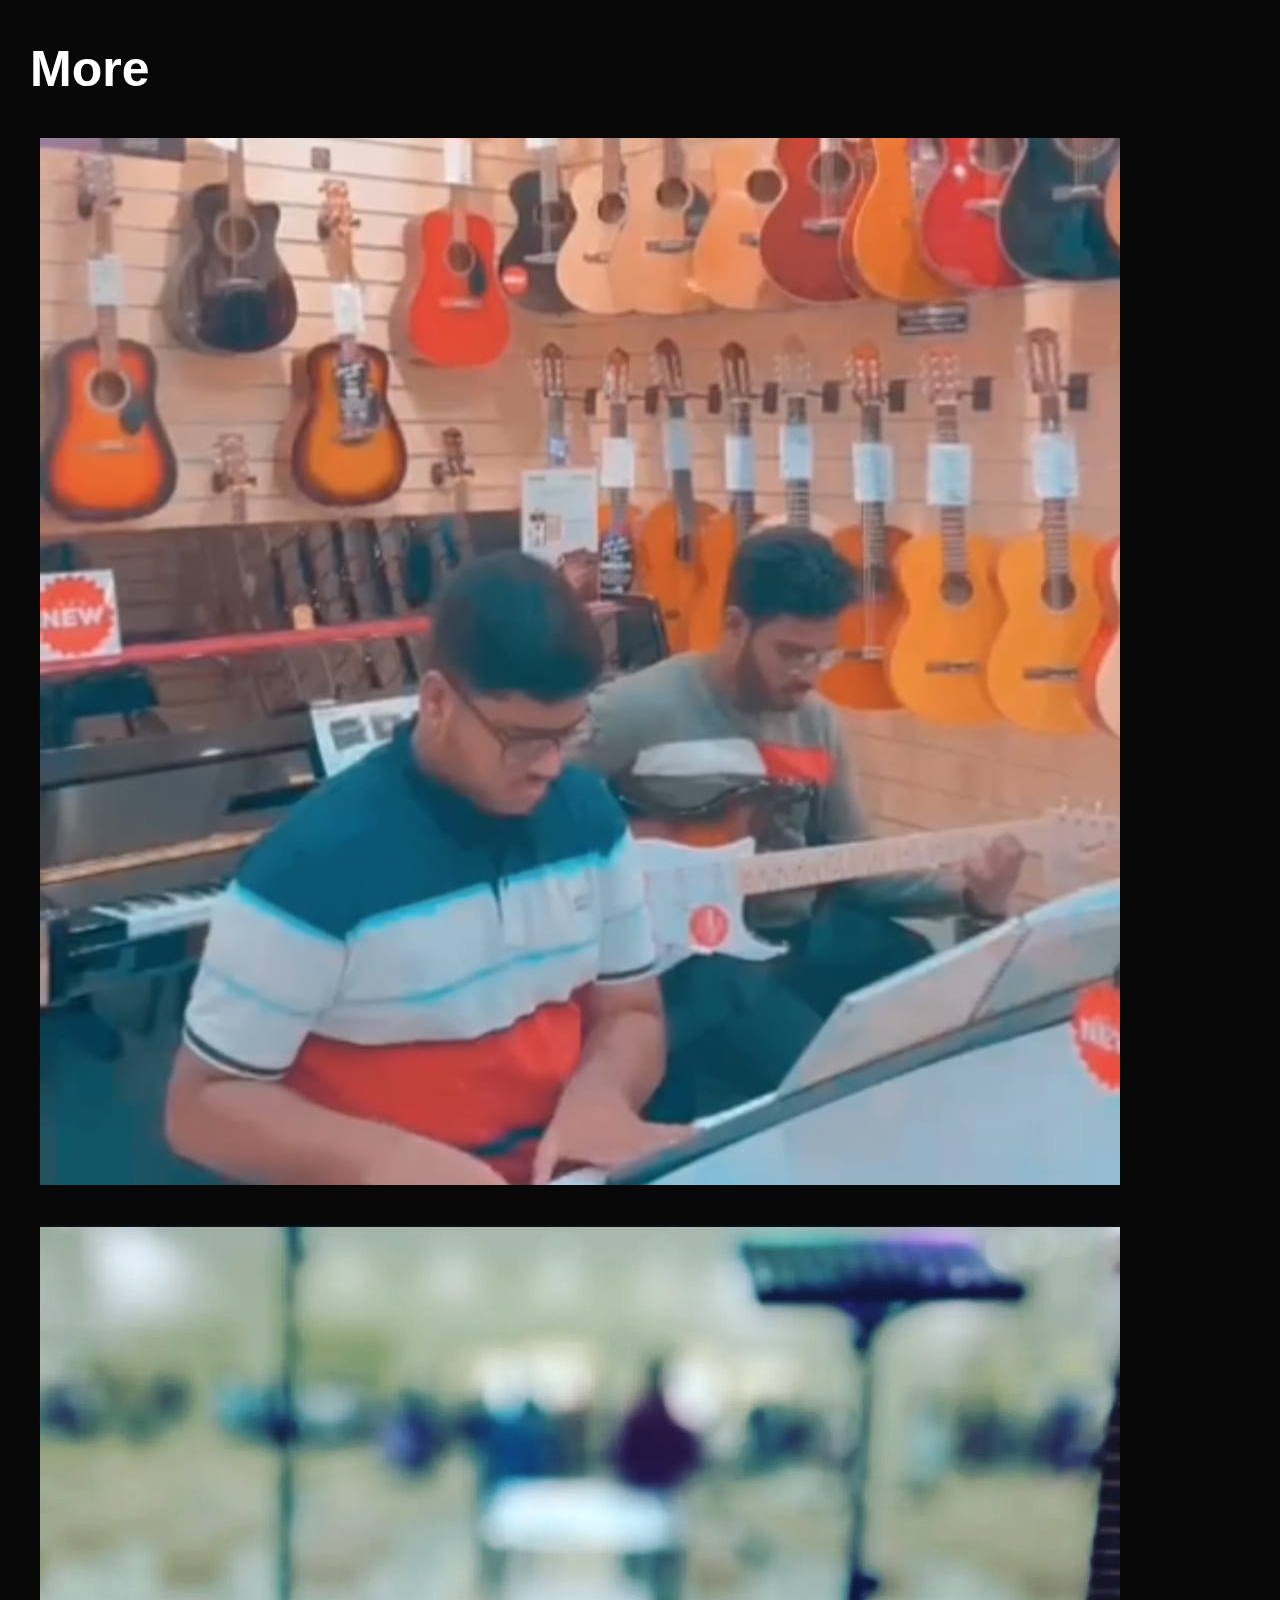
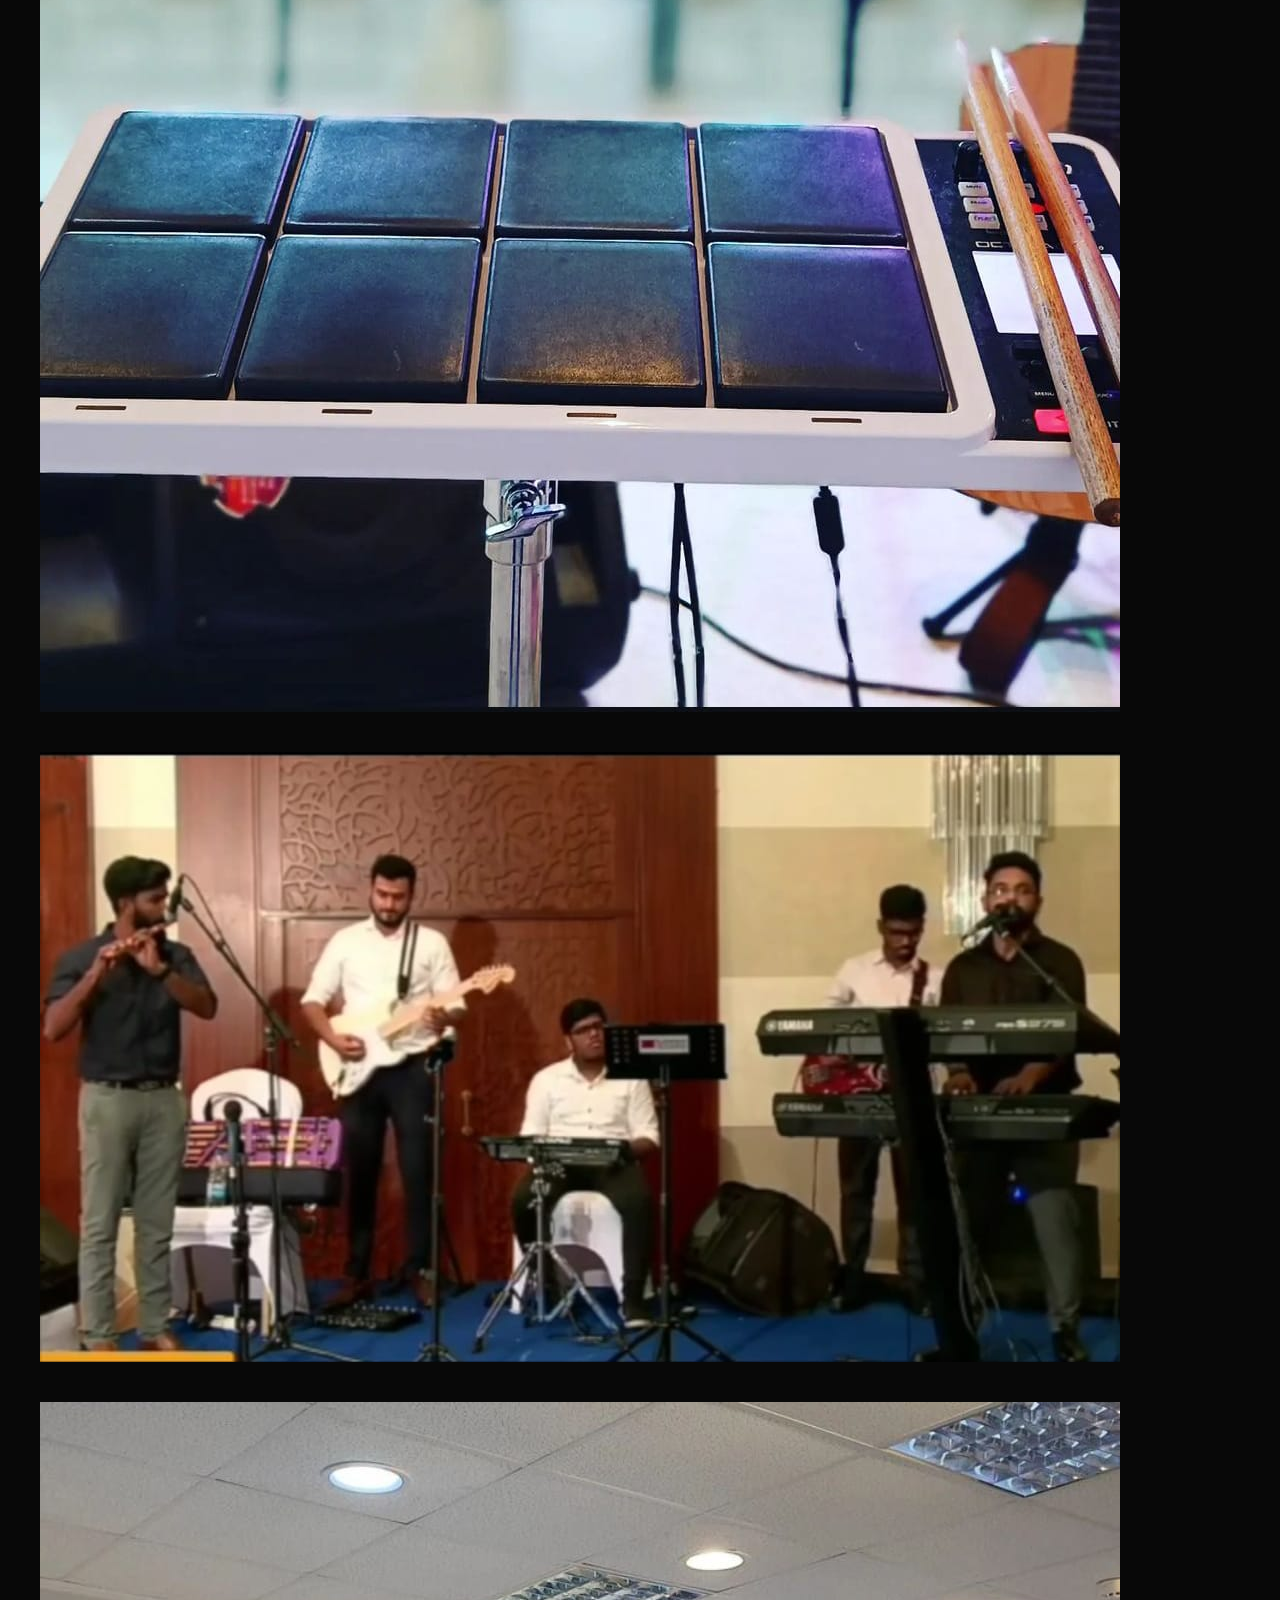
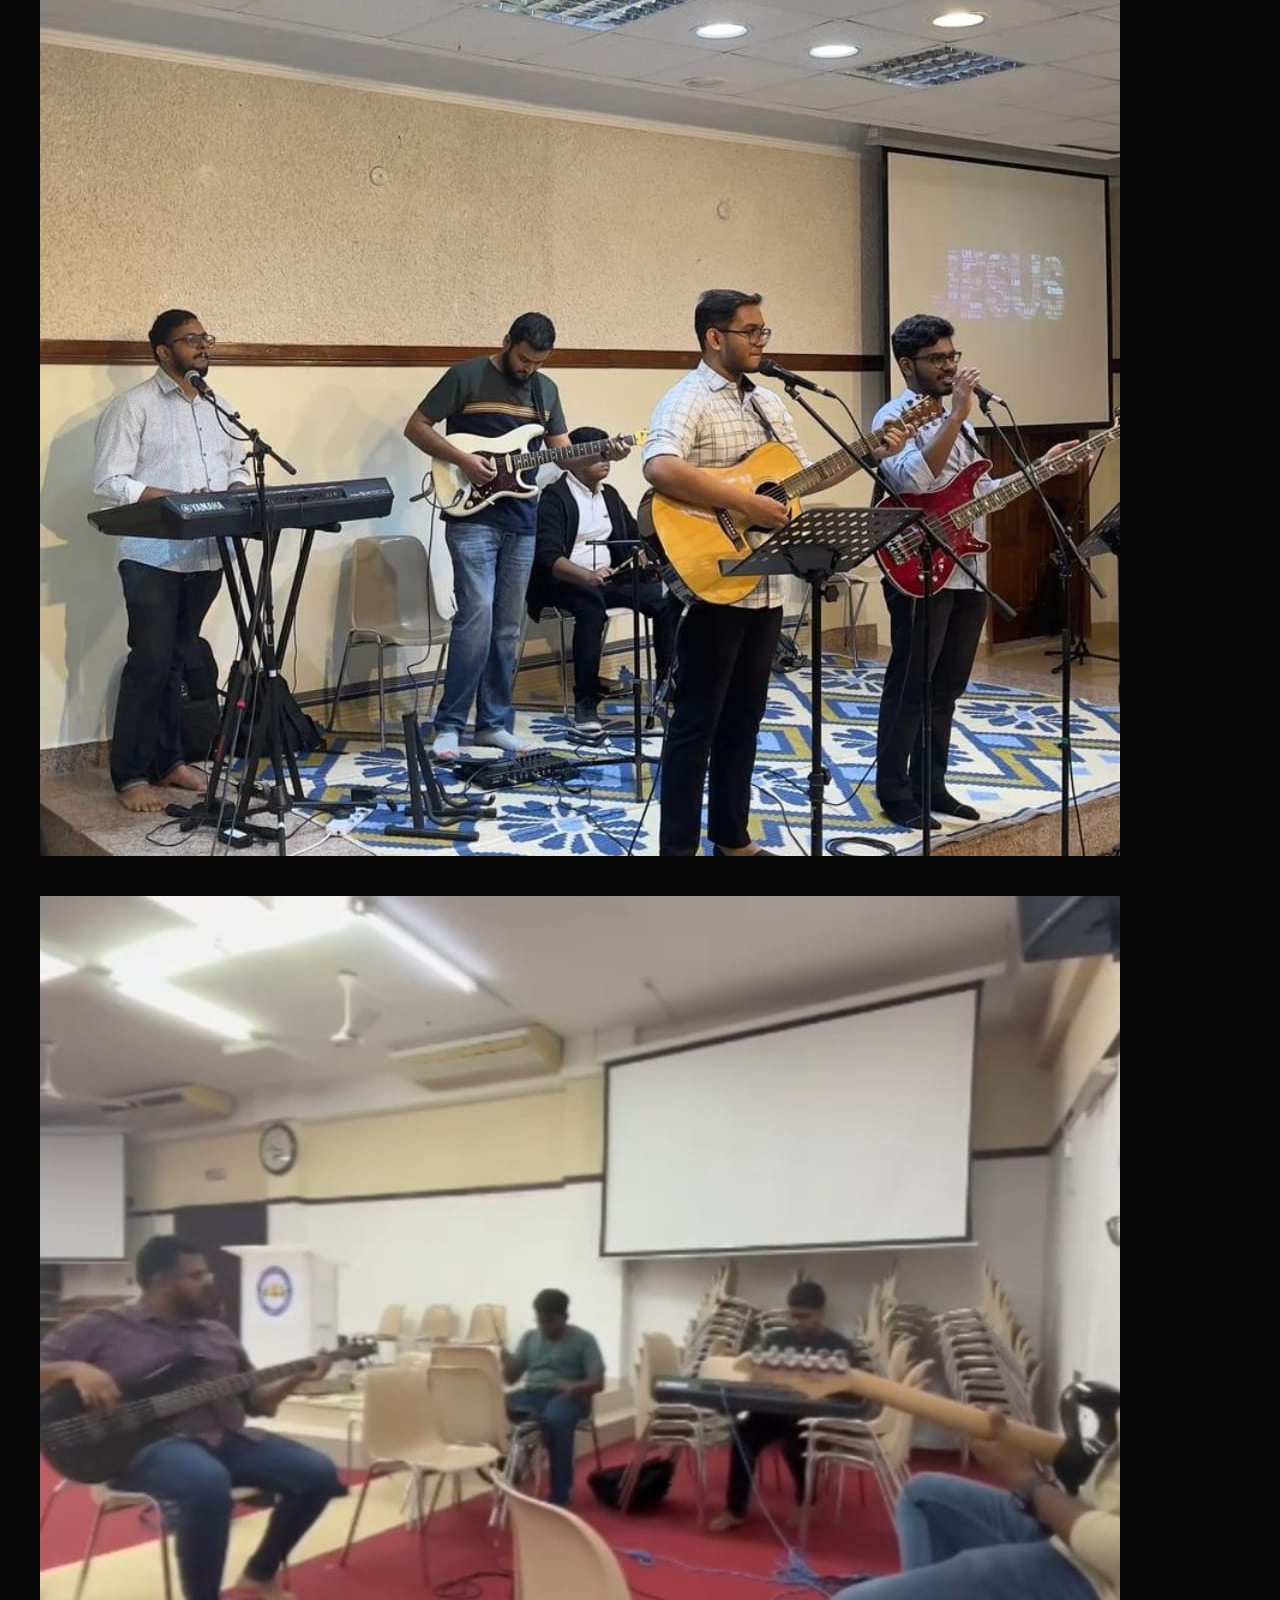
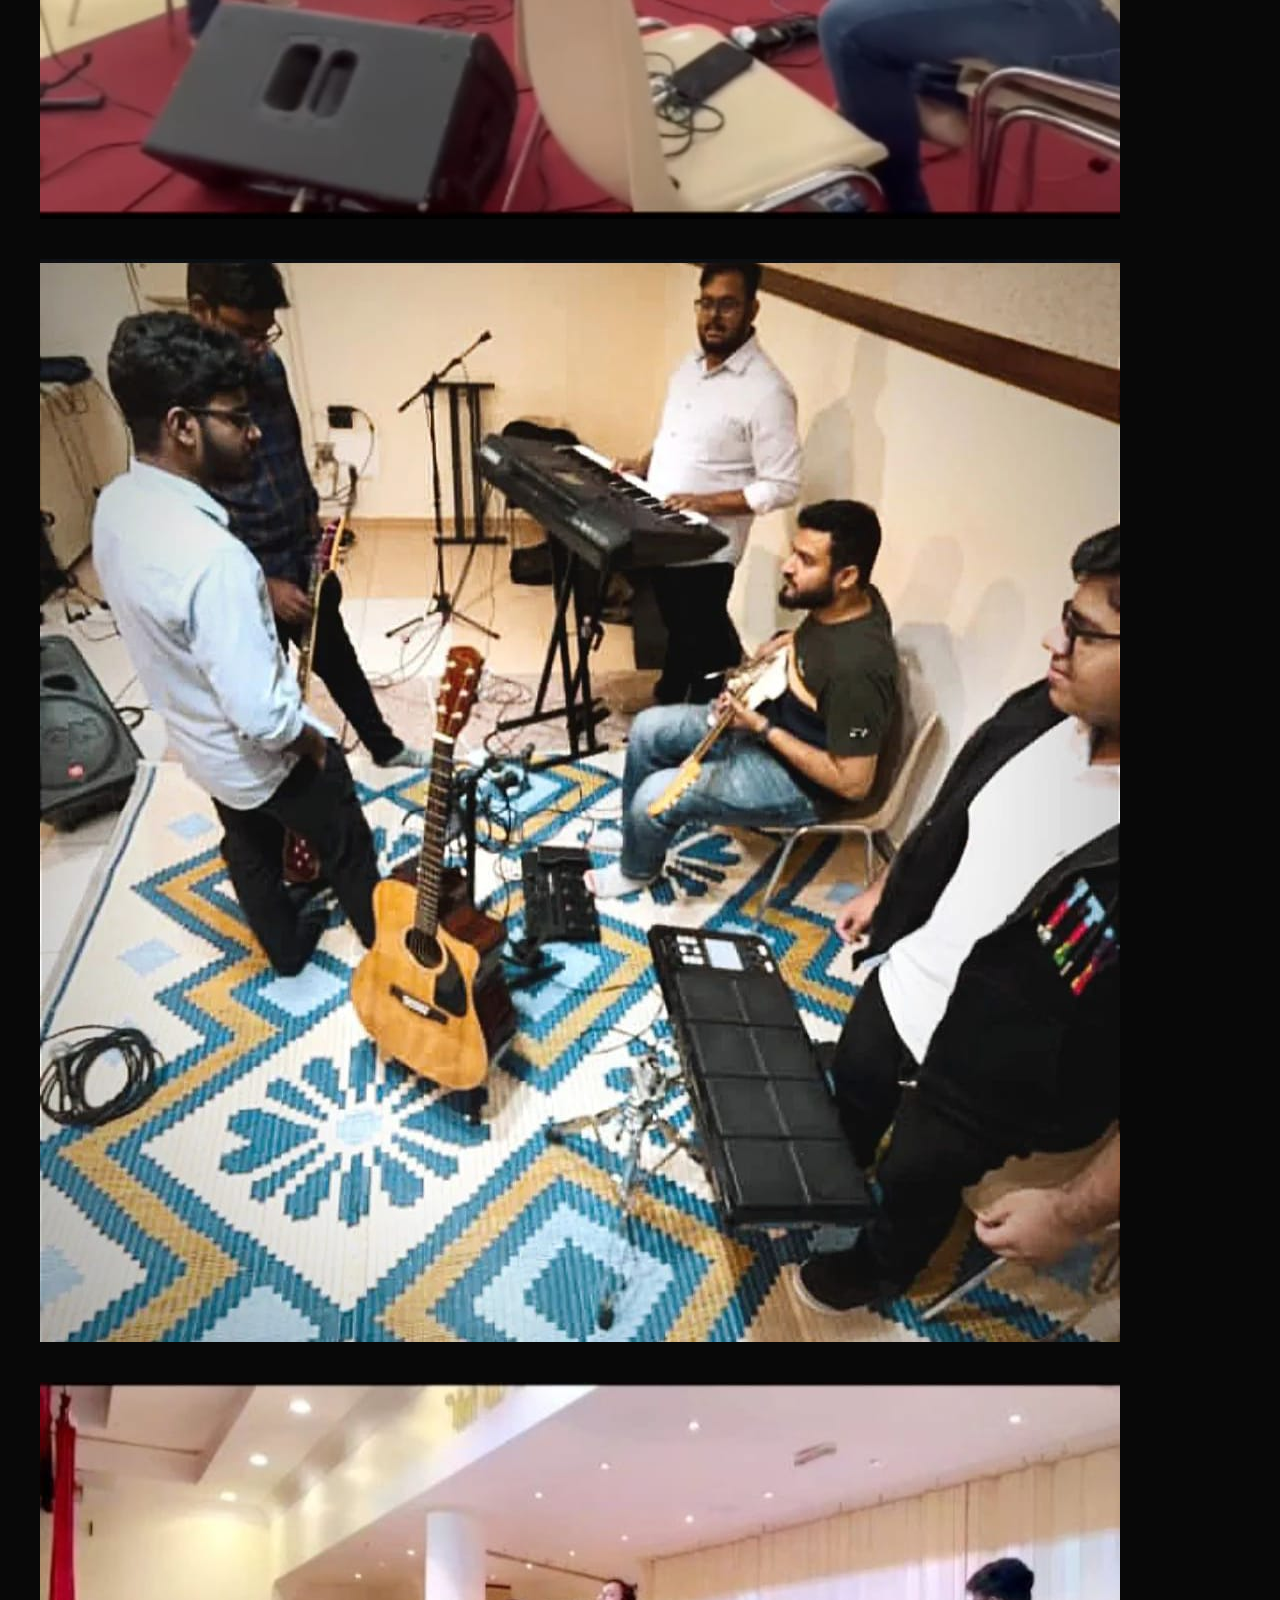
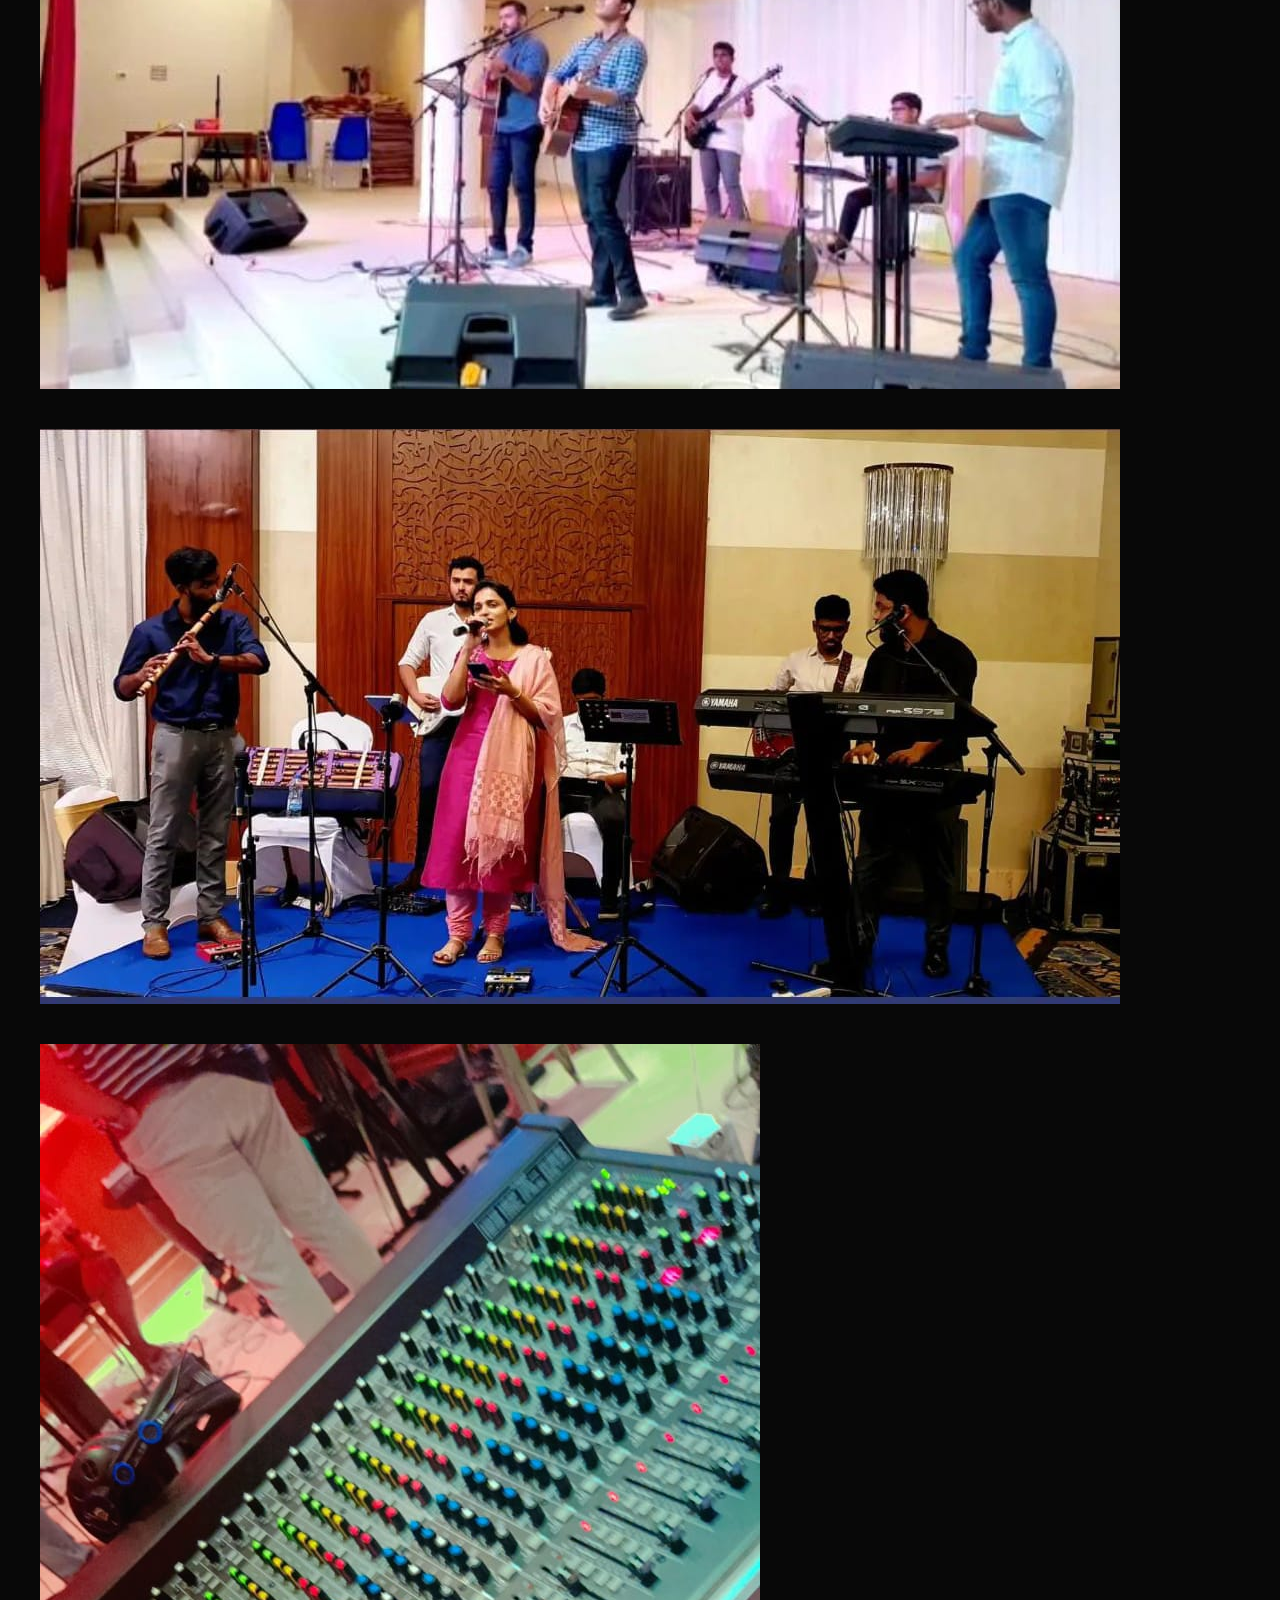
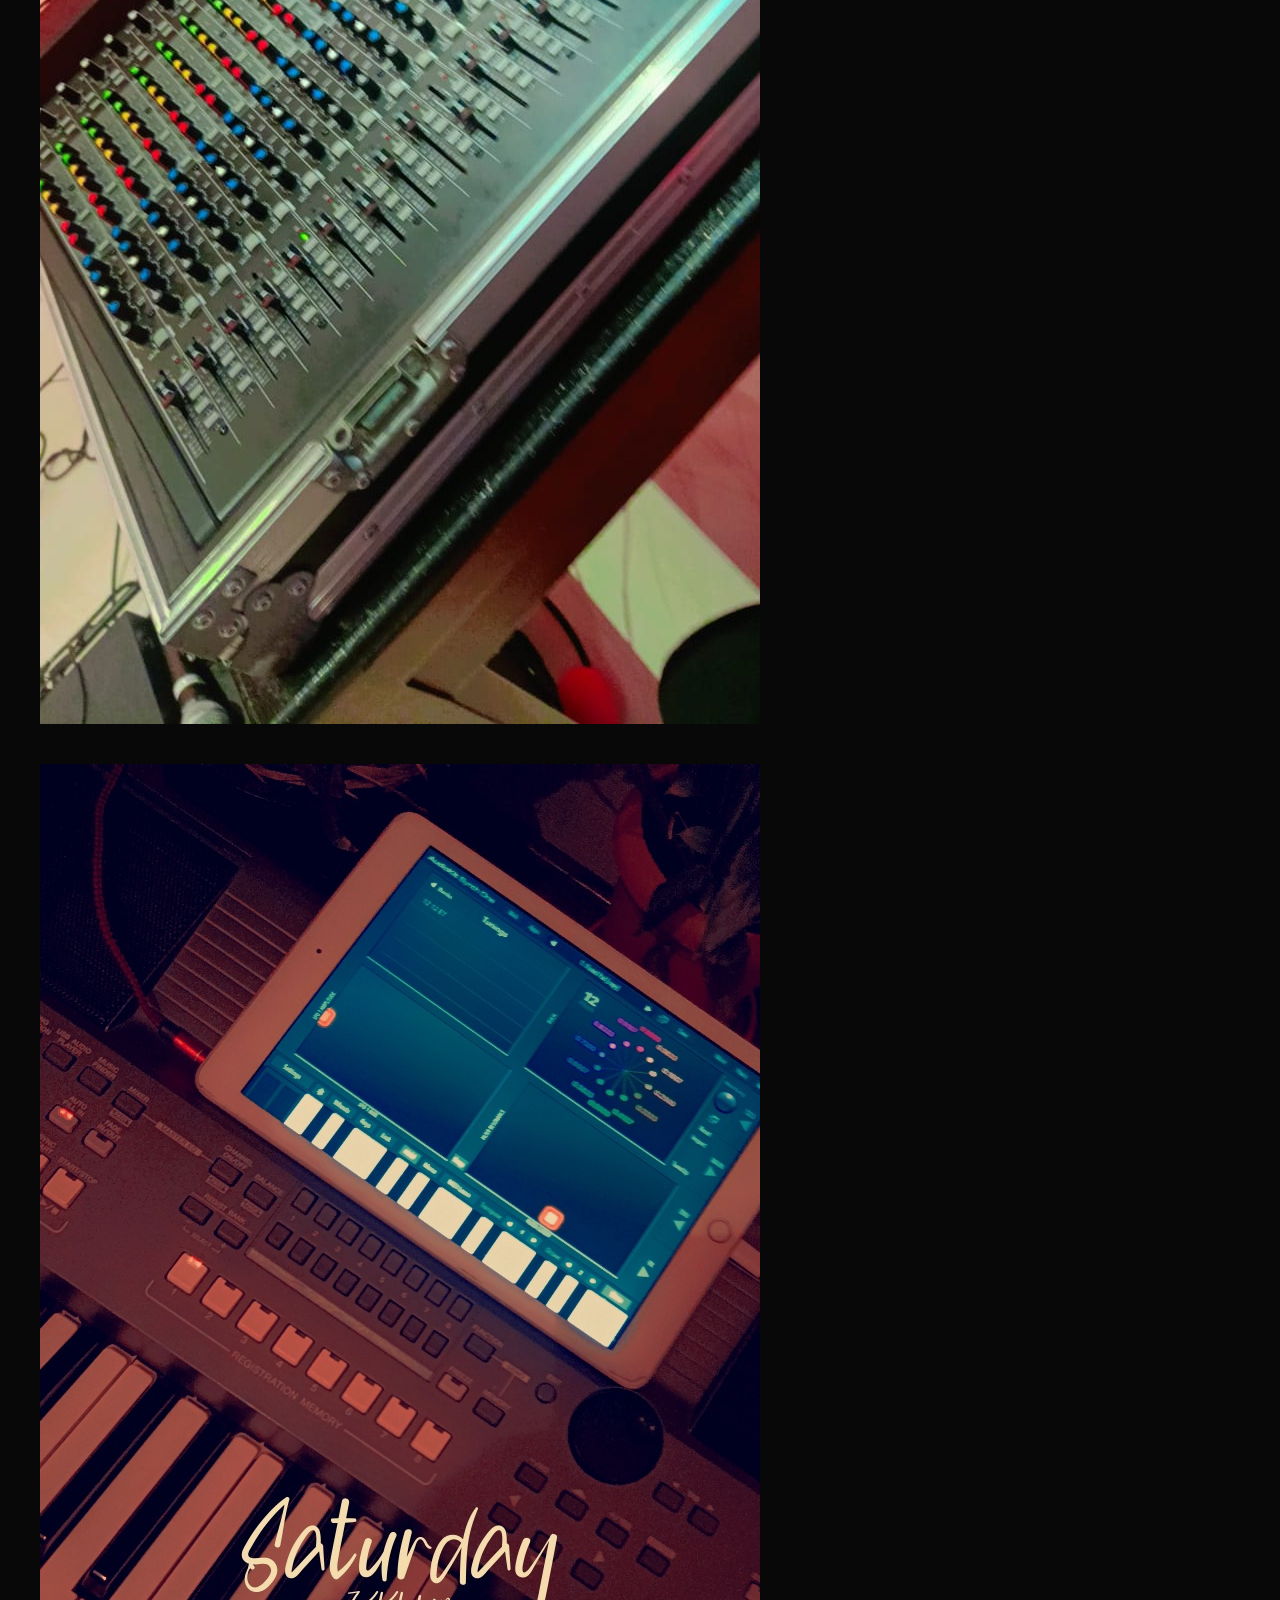
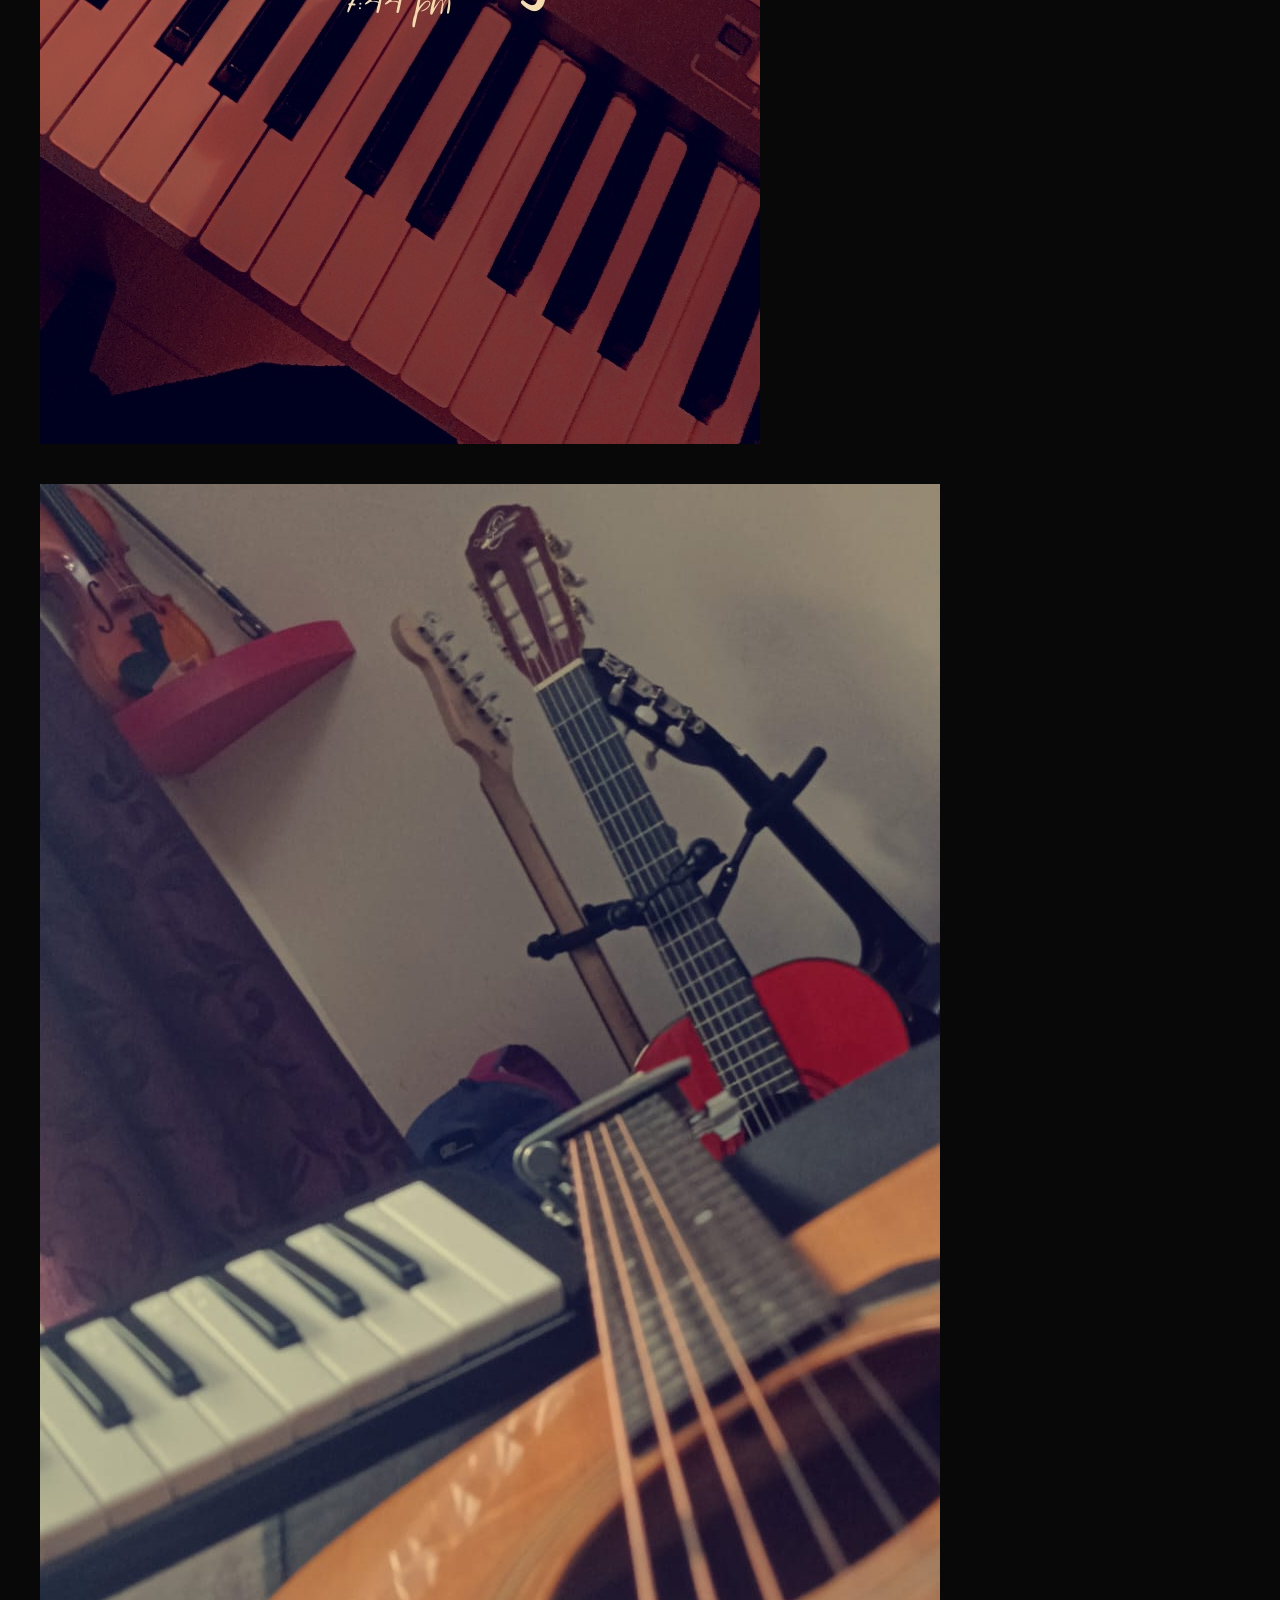
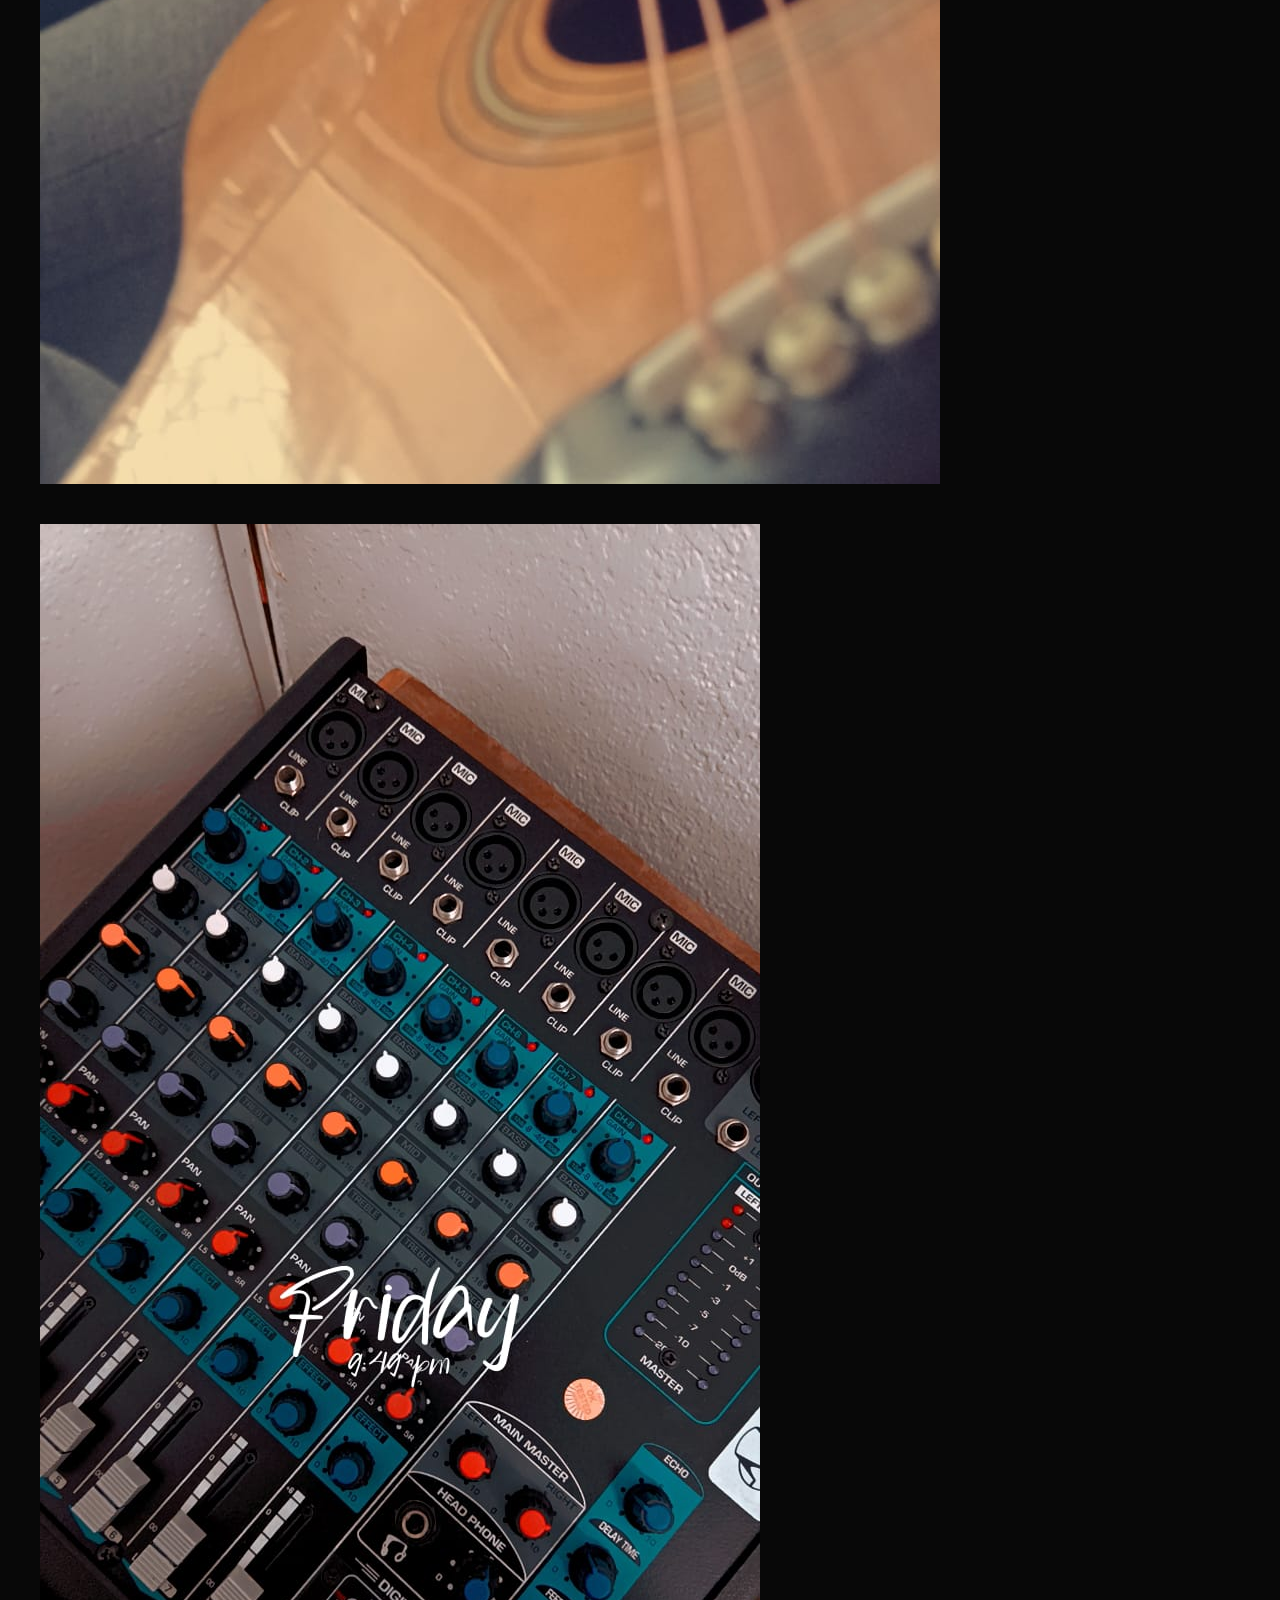
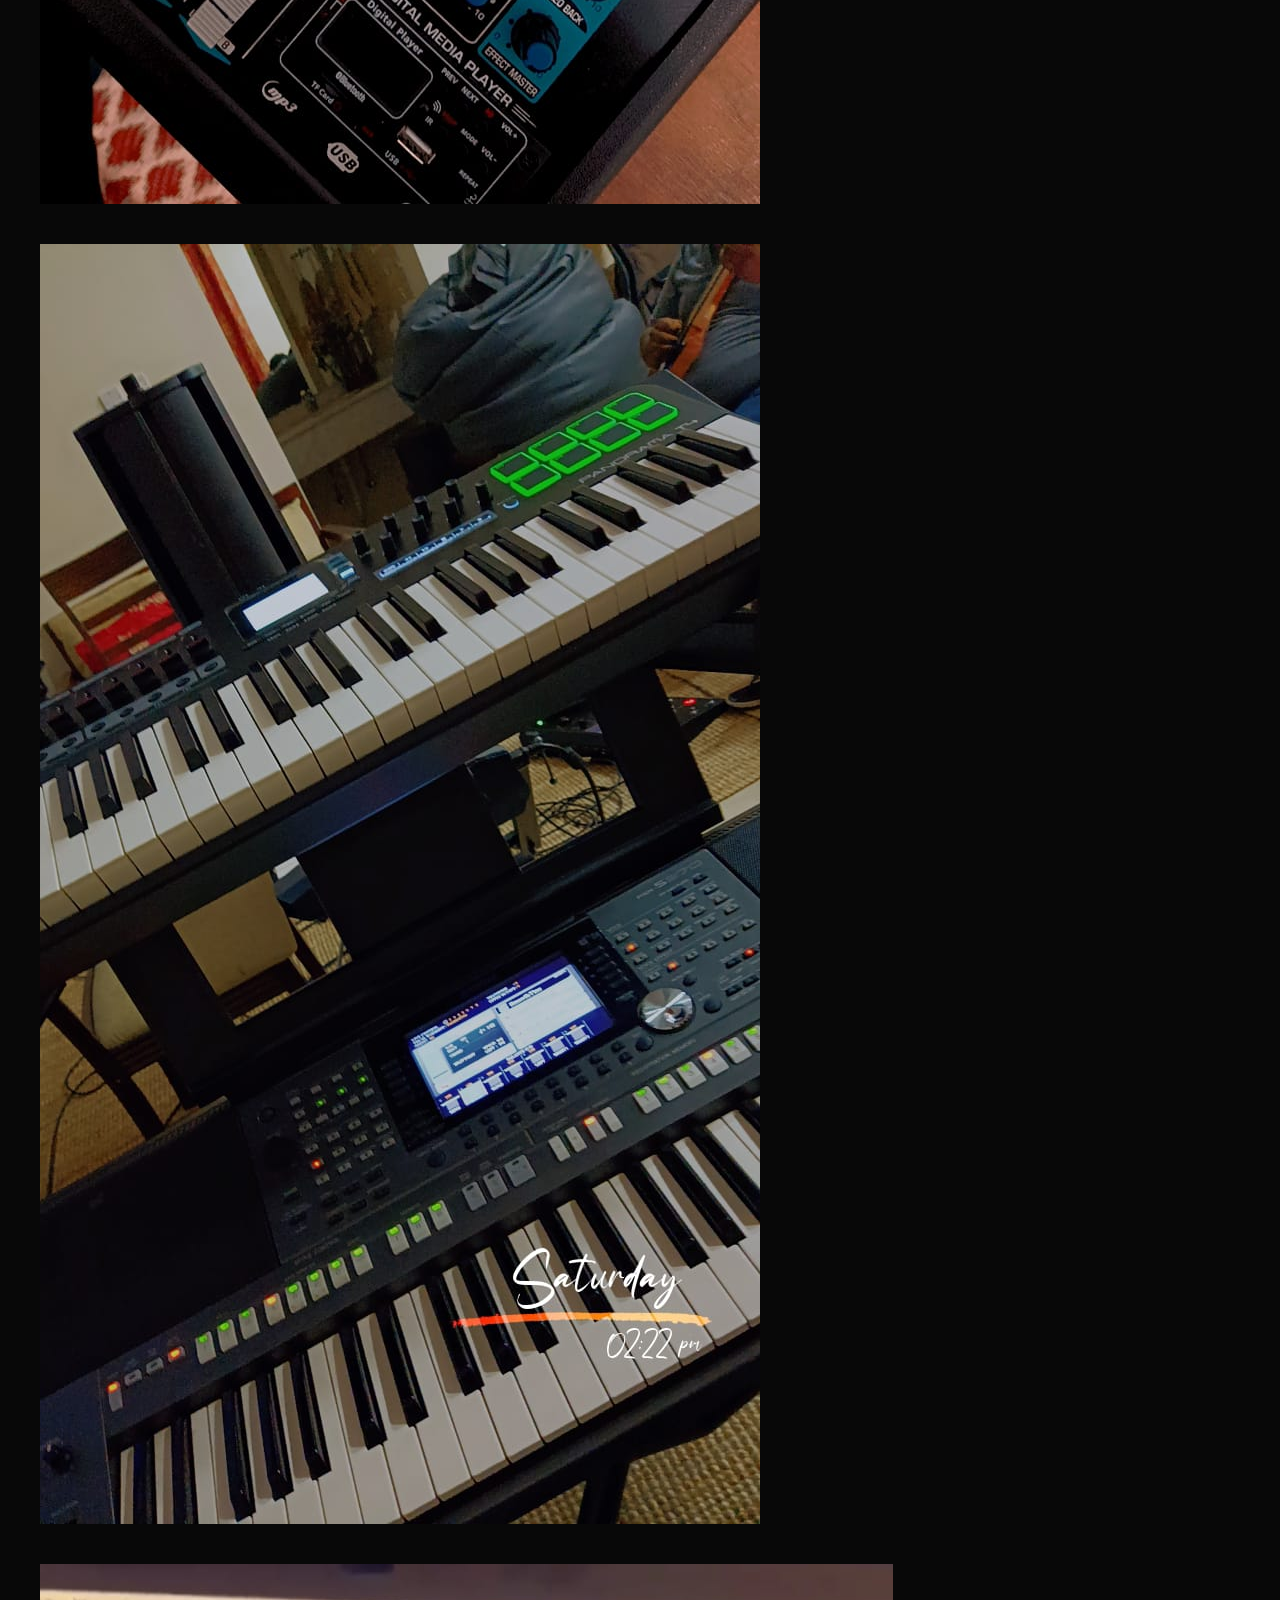
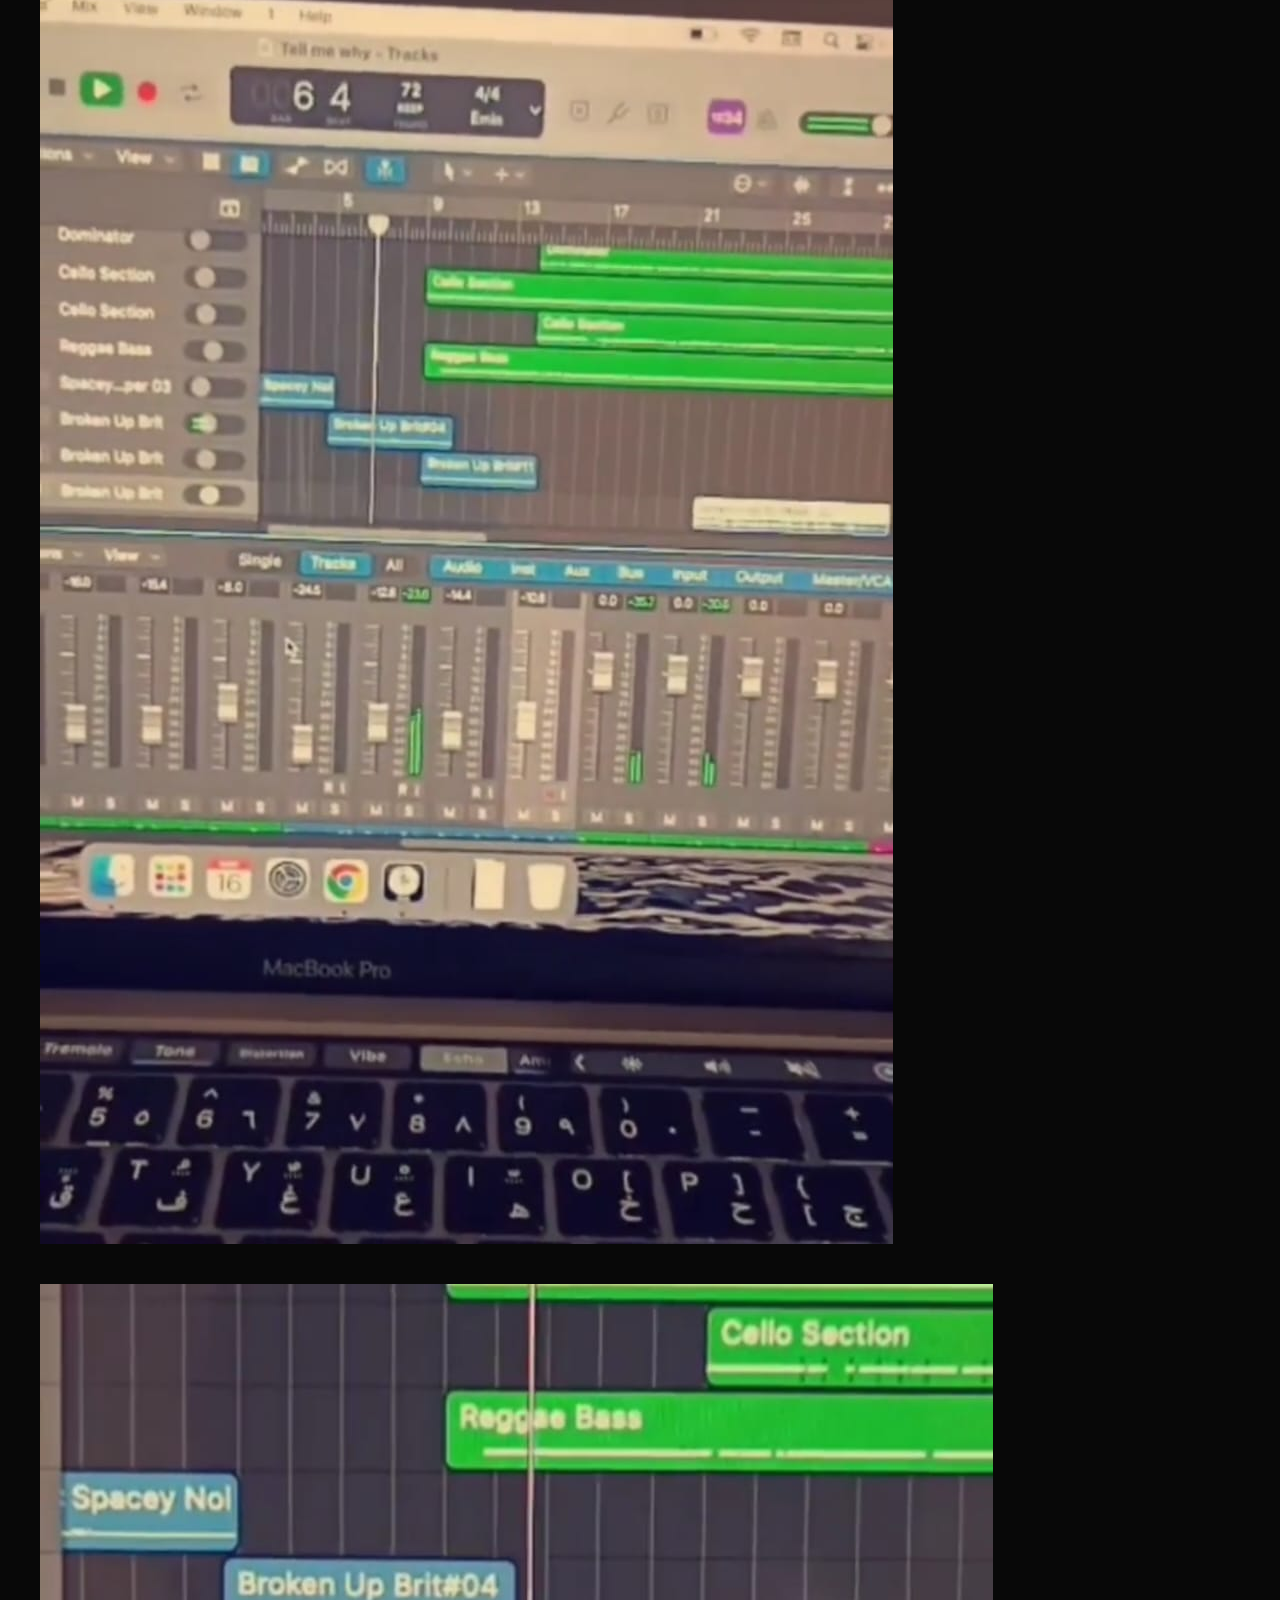
<file: see more.html>
<!DOCTYPE html>
<html lang="en">
<head>
    <meta charset="UTF-8">
    <meta name="viewport" content="width=device-width, initial-scale=1.0">
    <title>Lights & Visuals</title>
    <link rel="stylesheet" href="work.css">
</head>
<body>

    <h1>More </h1>


    
    <div class="wsimg">
        <img src="worship1.jpeg" alt="">
        <img src="worship2.jpeg" alt="">
        <img src="worship3.jpeg" alt="">
        <img src="worship4.jpeg" alt="">
        <img src="worship6.jpeg" alt="">
        <img src="worship7.jpeg" alt="">
        <img src="worship8.jpeg" alt="">
        <img src="worship9.jpeg" alt="">

        <img src="Rec1.jpeg" alt="">
        <img src="Rec2.jpeg" alt="">
        <img src="Rec3.jpeg" alt="">
        <img src="Rec4.jpeg" alt="">
        <img src="Rec5.jpeg" alt="">
        <img src="Rec6.jpeg" alt="">
        <img src="Rec7.jpeg" alt="">

        <img src="Ls1.jpeg" alt="">
        <img src="Ls2.jpeg" alt="">
        <img src="Ls3.jpeg" alt="">
        <img src="Ls4.jpeg" alt="">
        
    </div>

    <a href="index.html">Main Page</a>
    
</body>
</html>
</file>
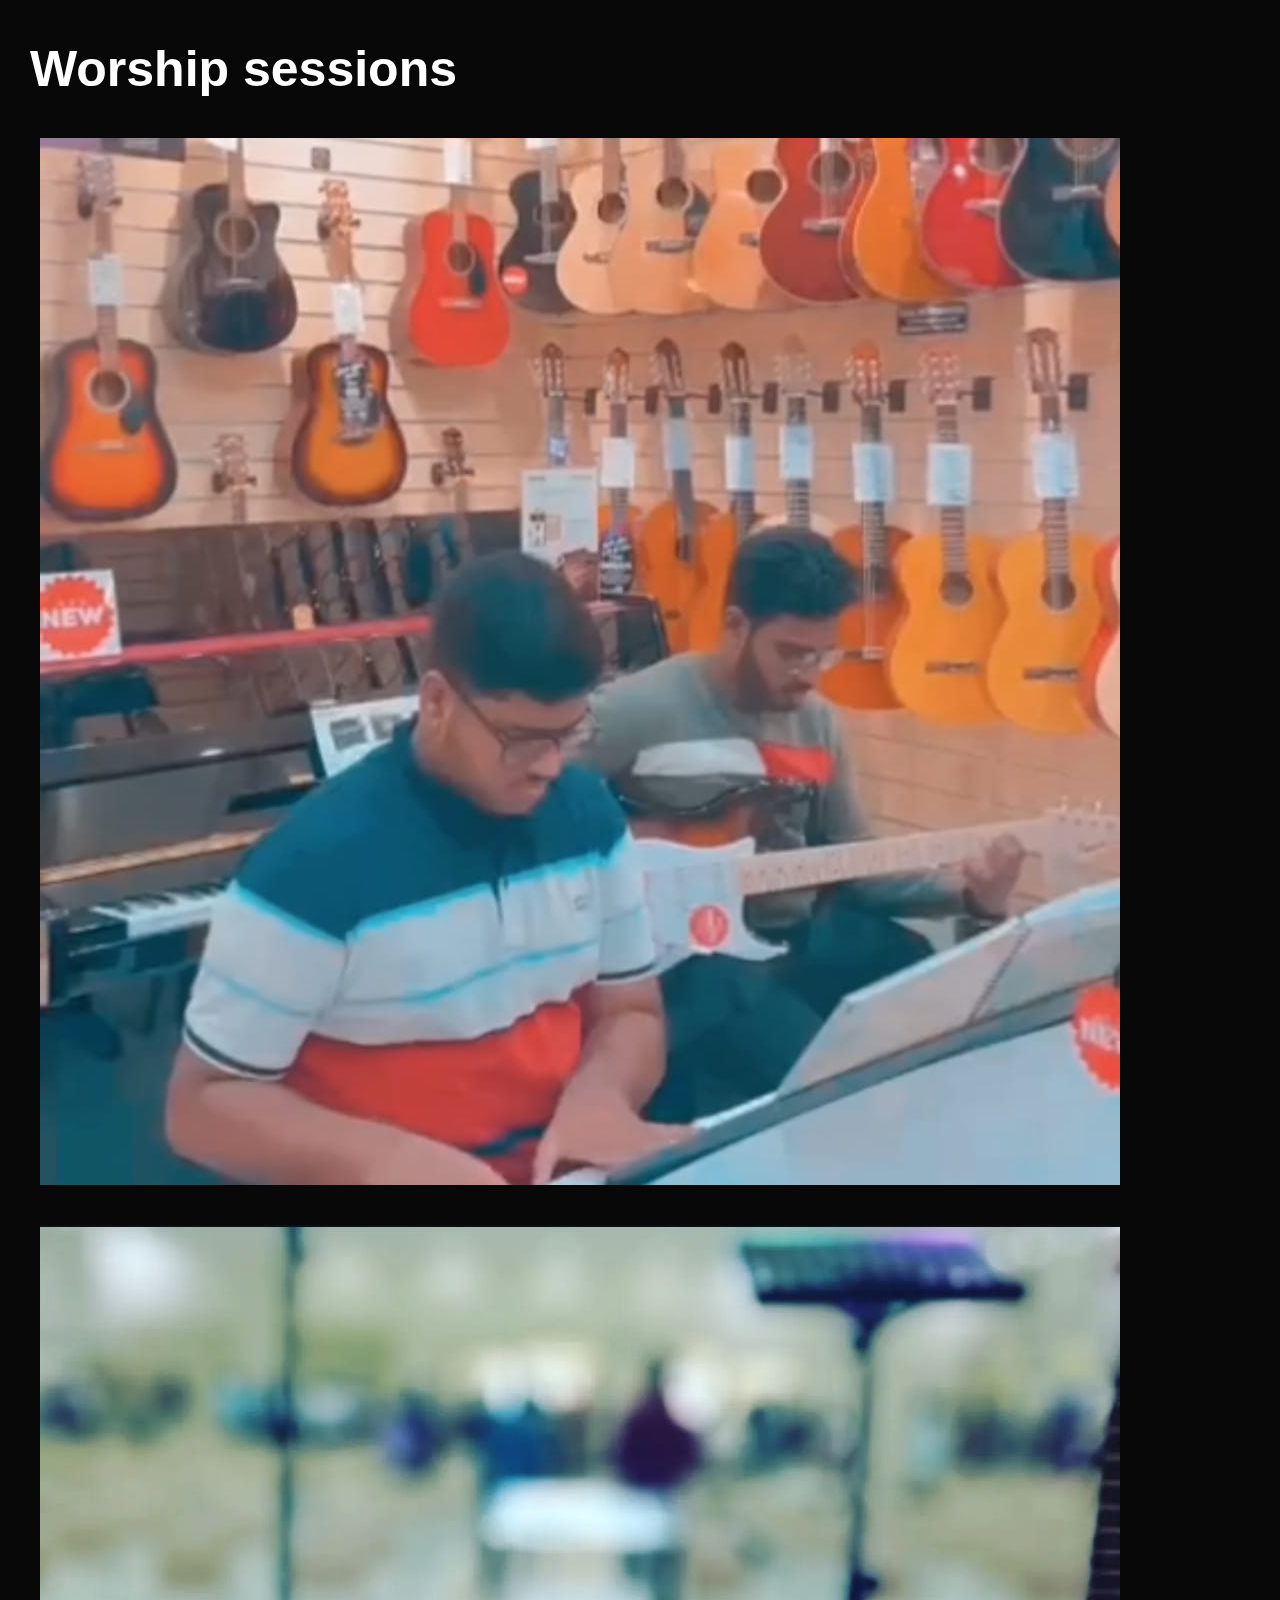
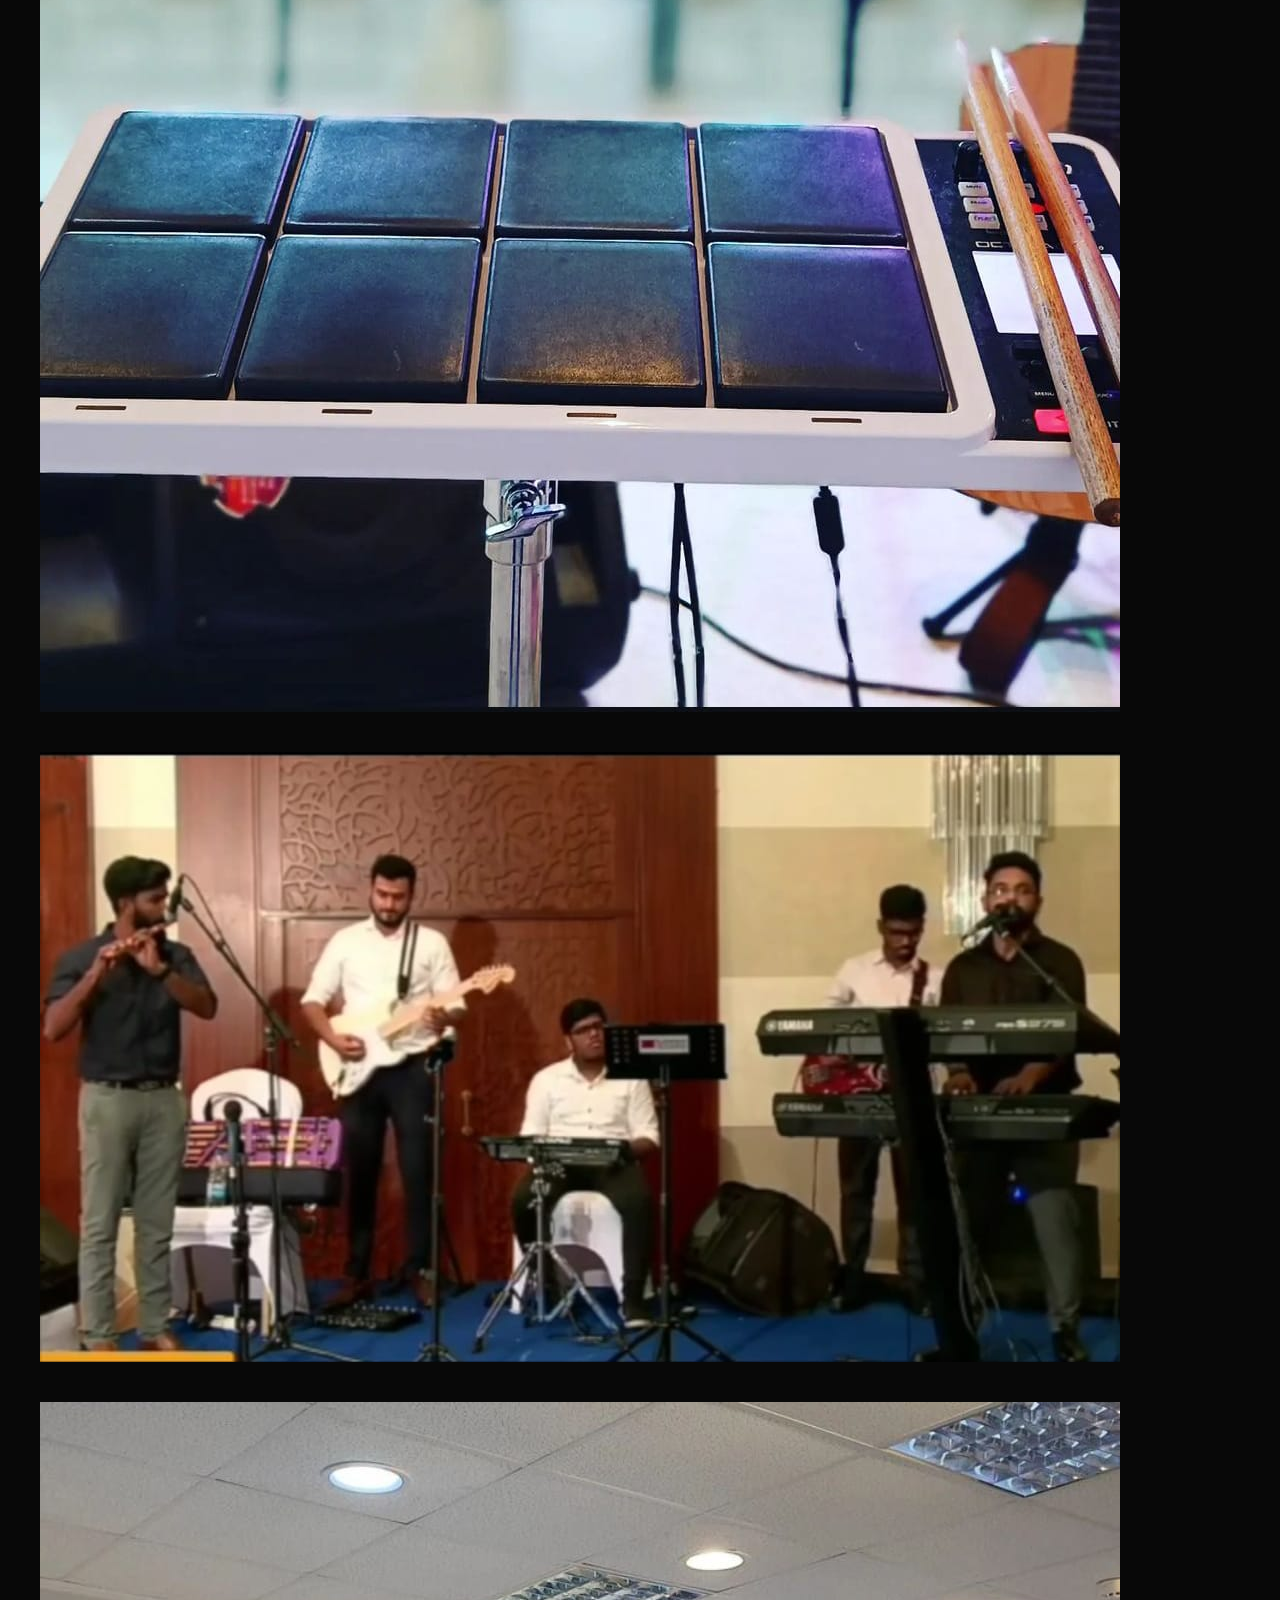
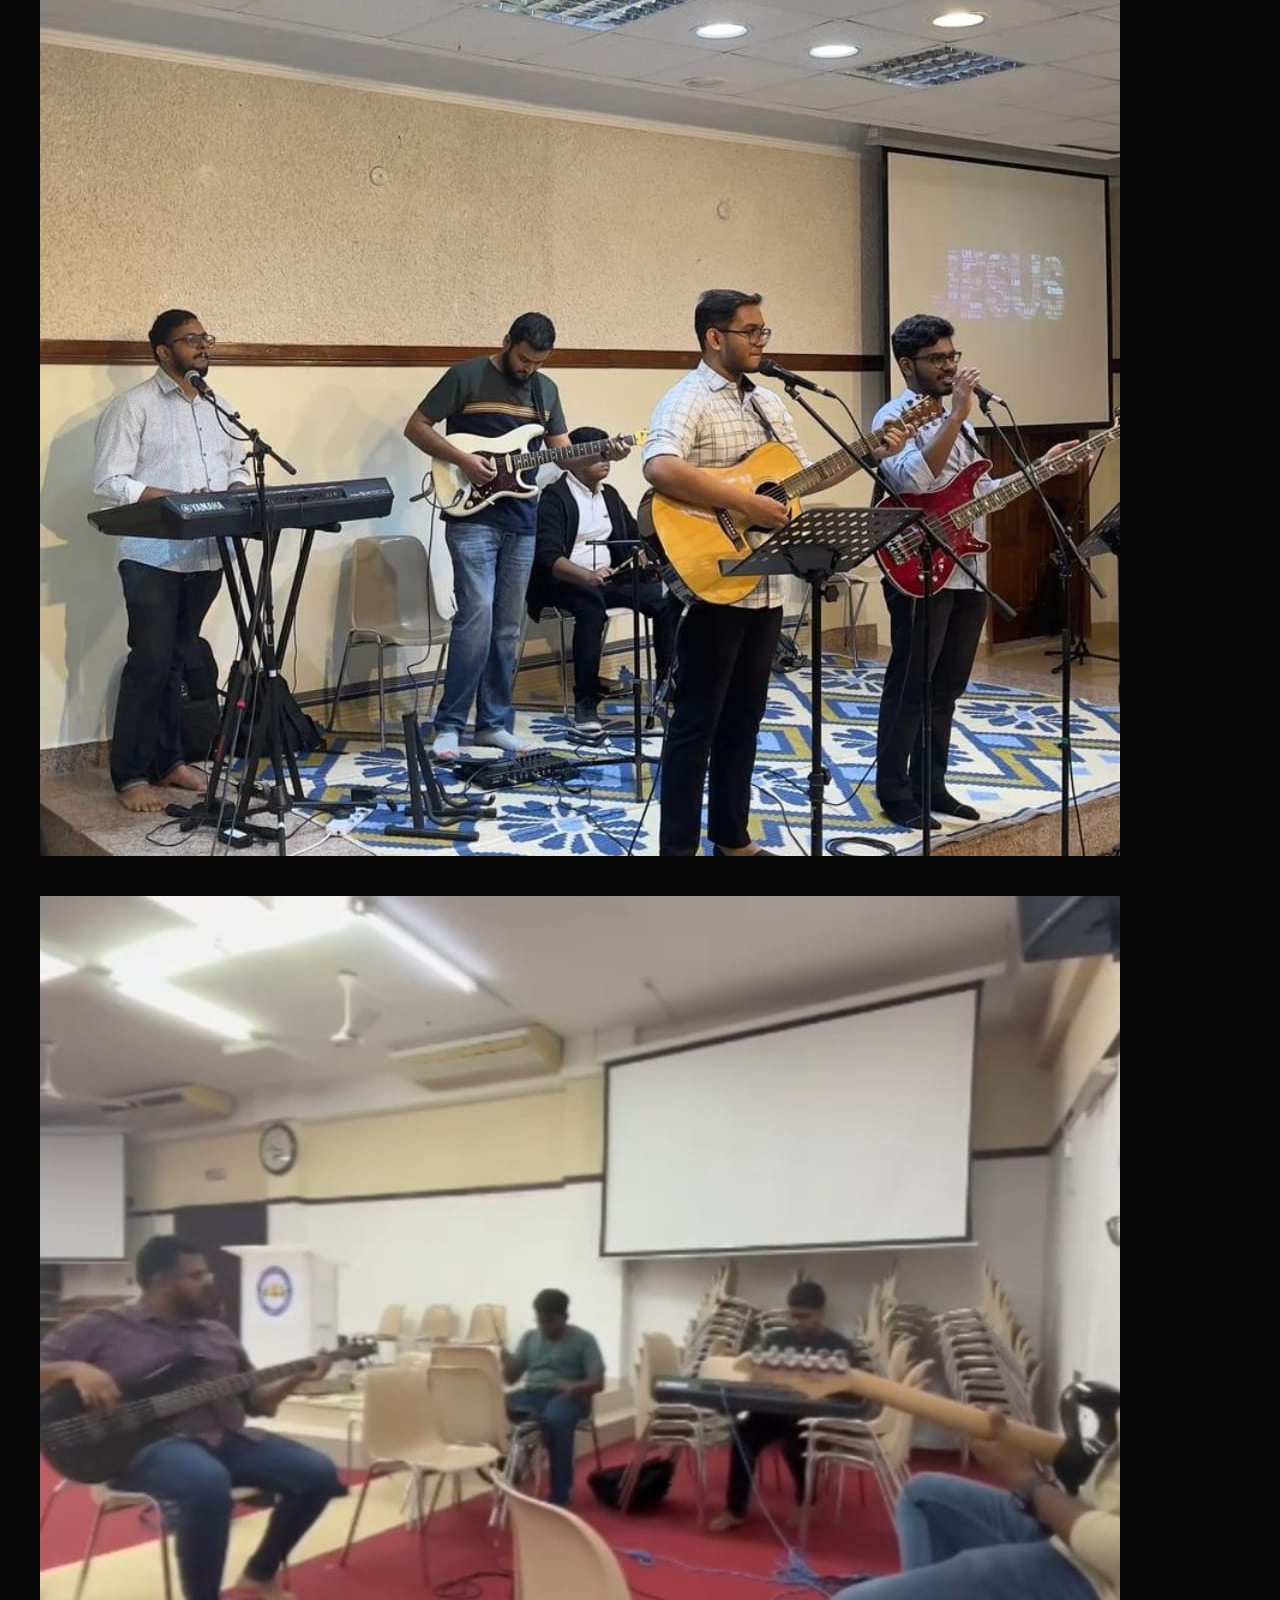
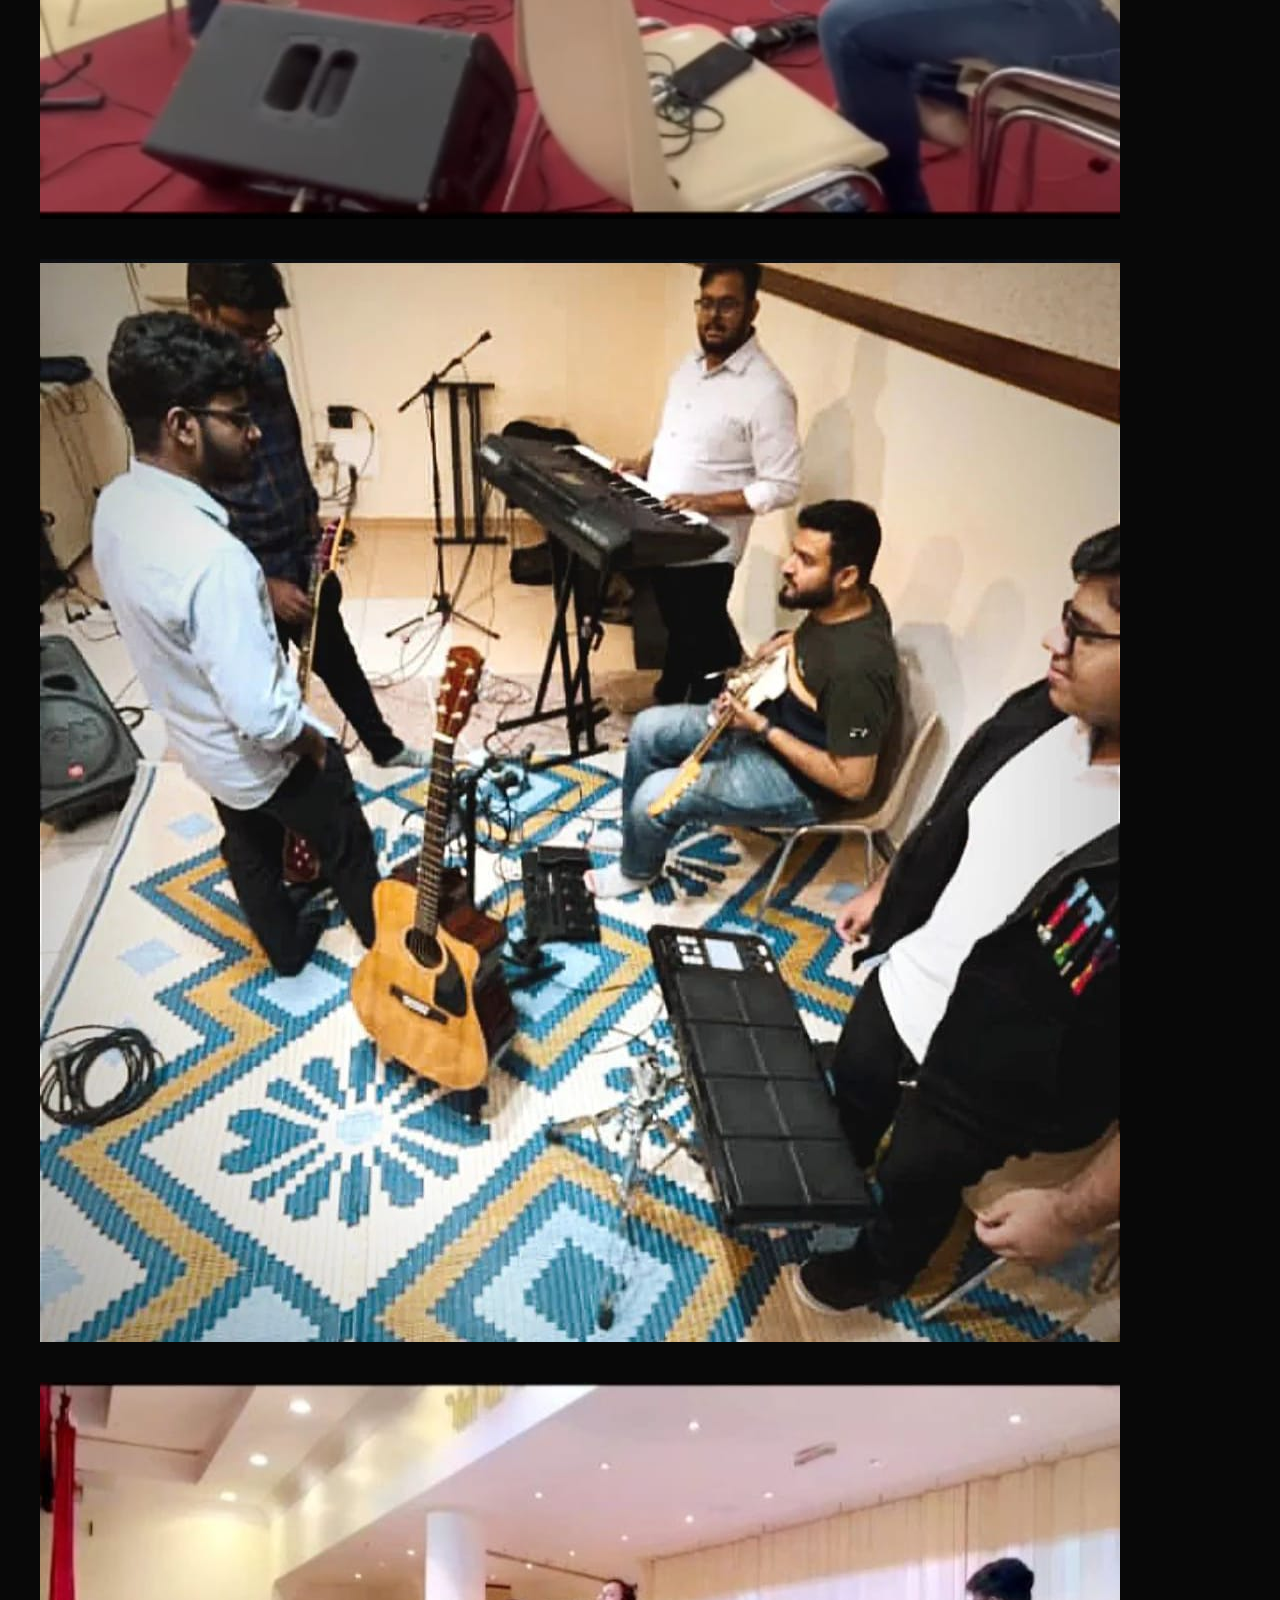
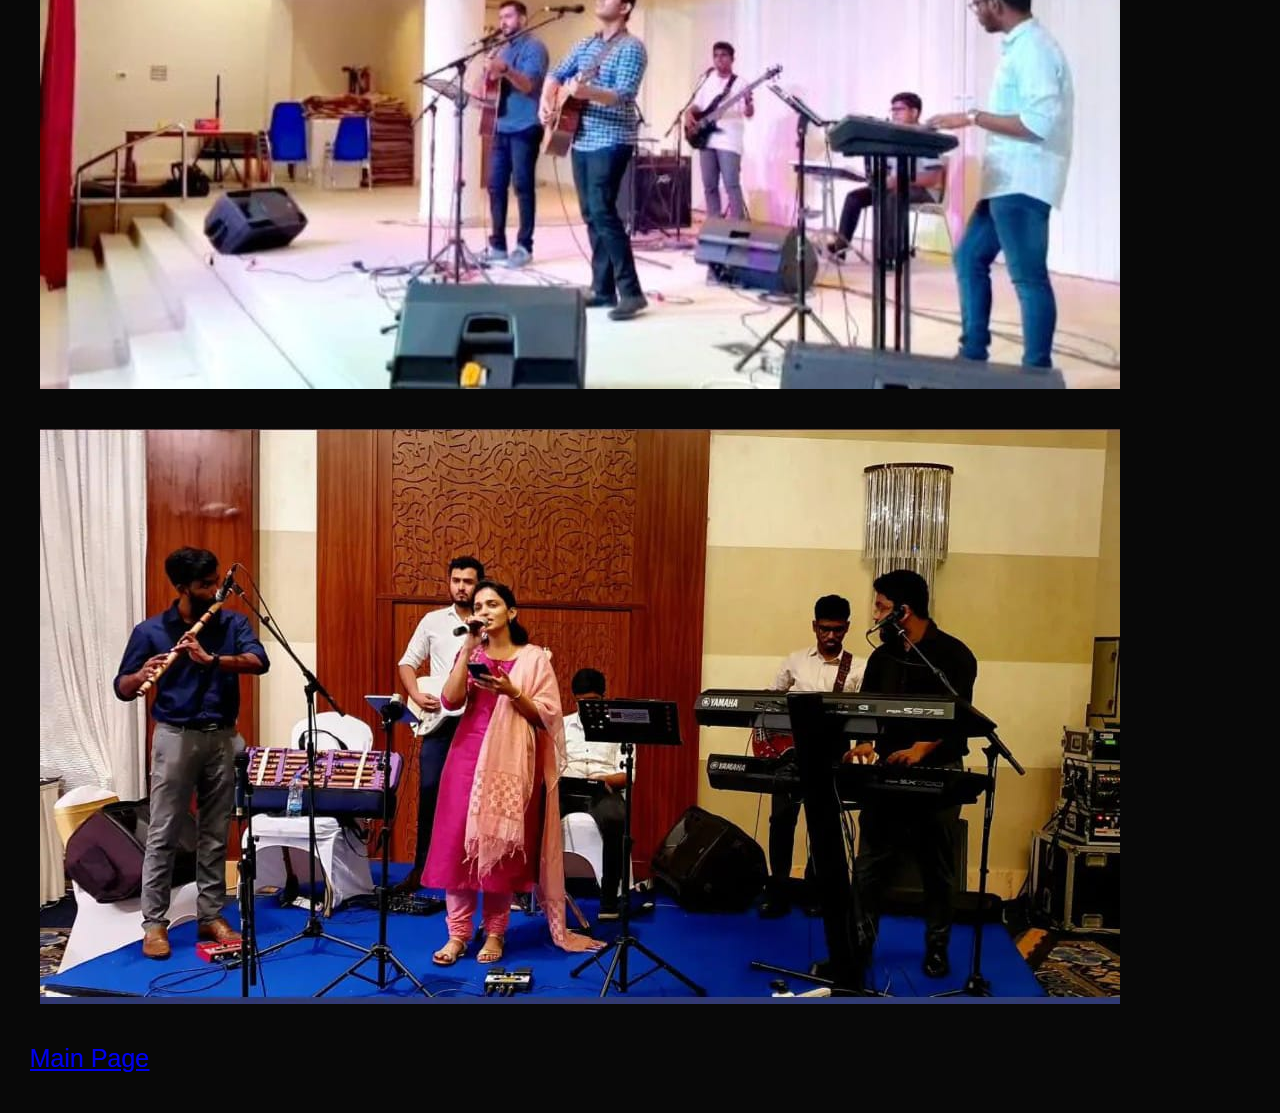
<file: work1.html>
<!DOCTYPE html>
<html lang="en">
<head>
    <meta charset="UTF-8">
    <meta name="viewport" content="width=device-width, initial-scale=1.0">
    <title>Worship Session</title>
    <link rel="stylesheet" href="work.css">
</head>
<body>

    <h1>Worship sessions</h1>
    <div class="wsimg">
        <img src="worship1.jpeg" alt="">
        <img src="worship2.jpeg" alt="">
        <img src="worship3.jpeg" alt="">
        <img src="worship4.jpeg" alt="">
        <img src="worship6.jpeg" alt="">
        <img src="worship7.jpeg" alt="">
        <img src="worship8.jpeg" alt="">
        <img src="worship9.jpeg" alt="">
    </div>



    <a href="index.html">Main Page</a>

    
    

    
    
</body>
</html>
</file>
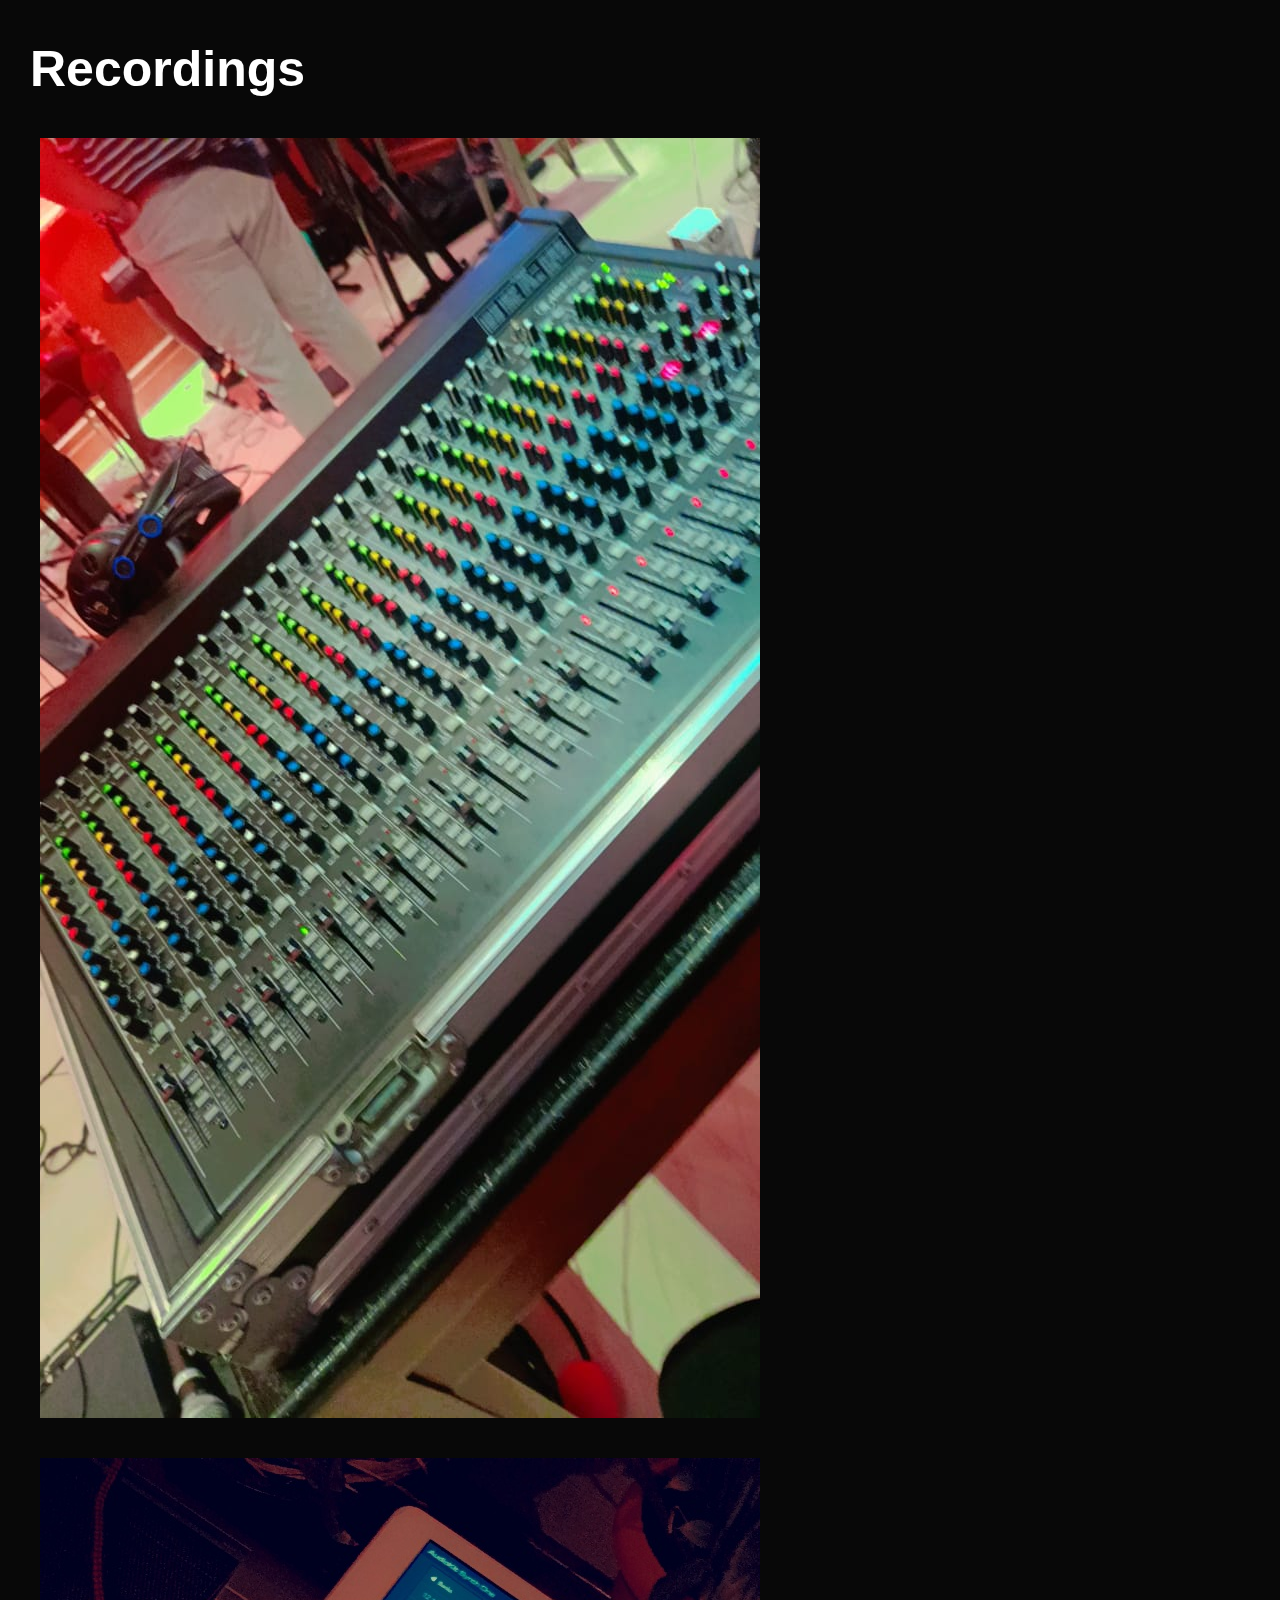
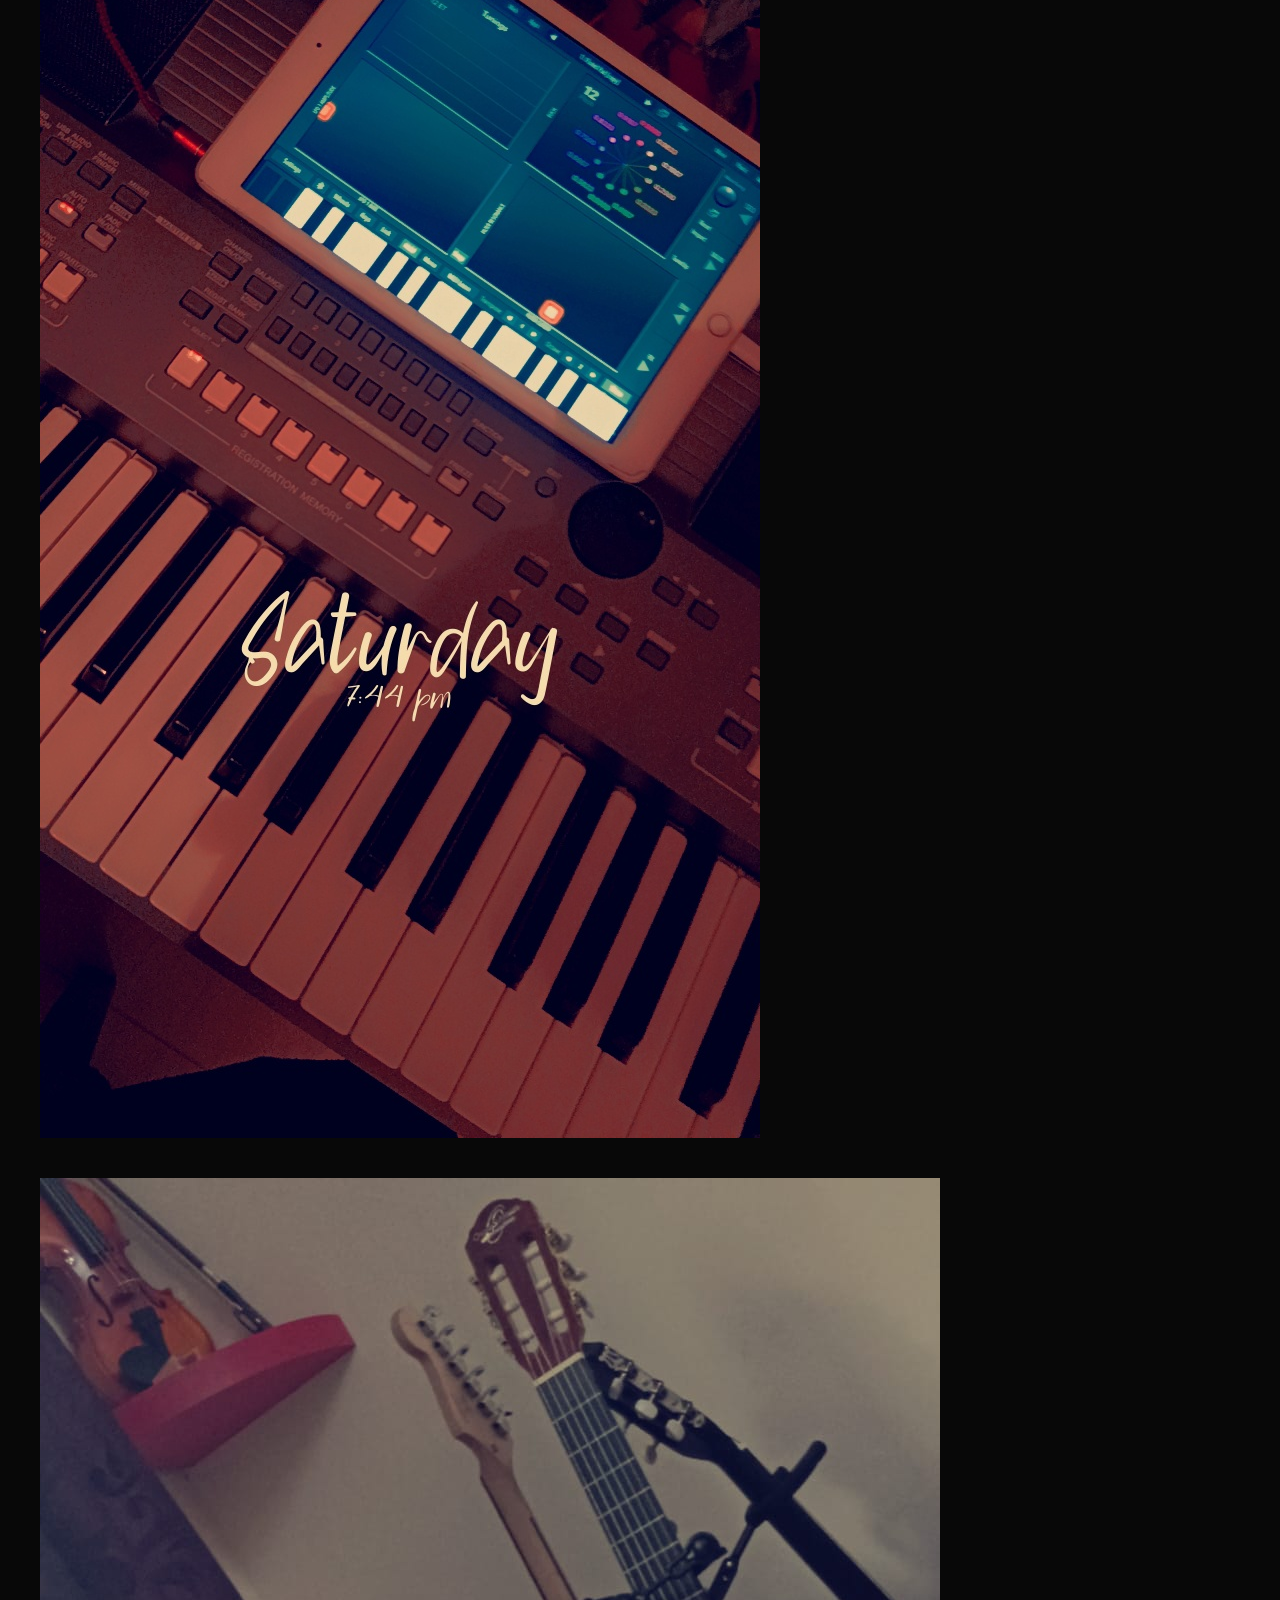
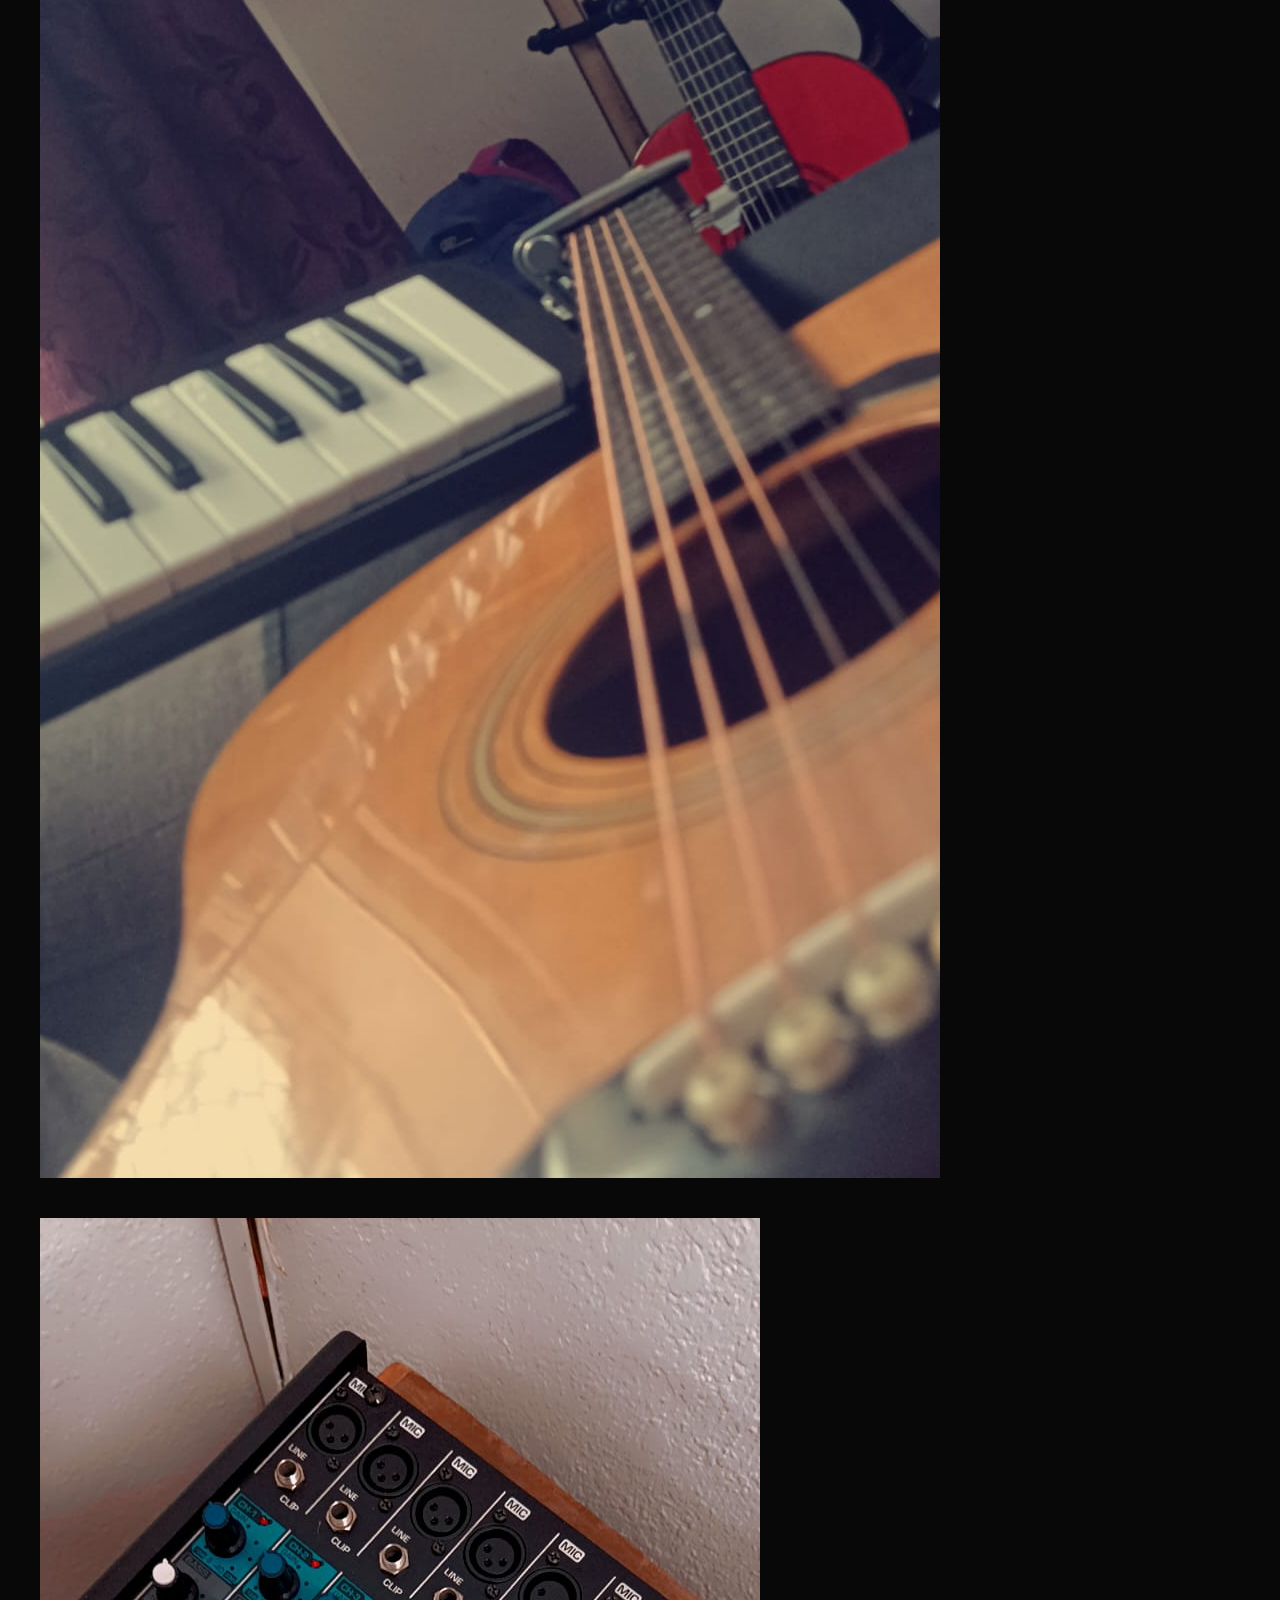
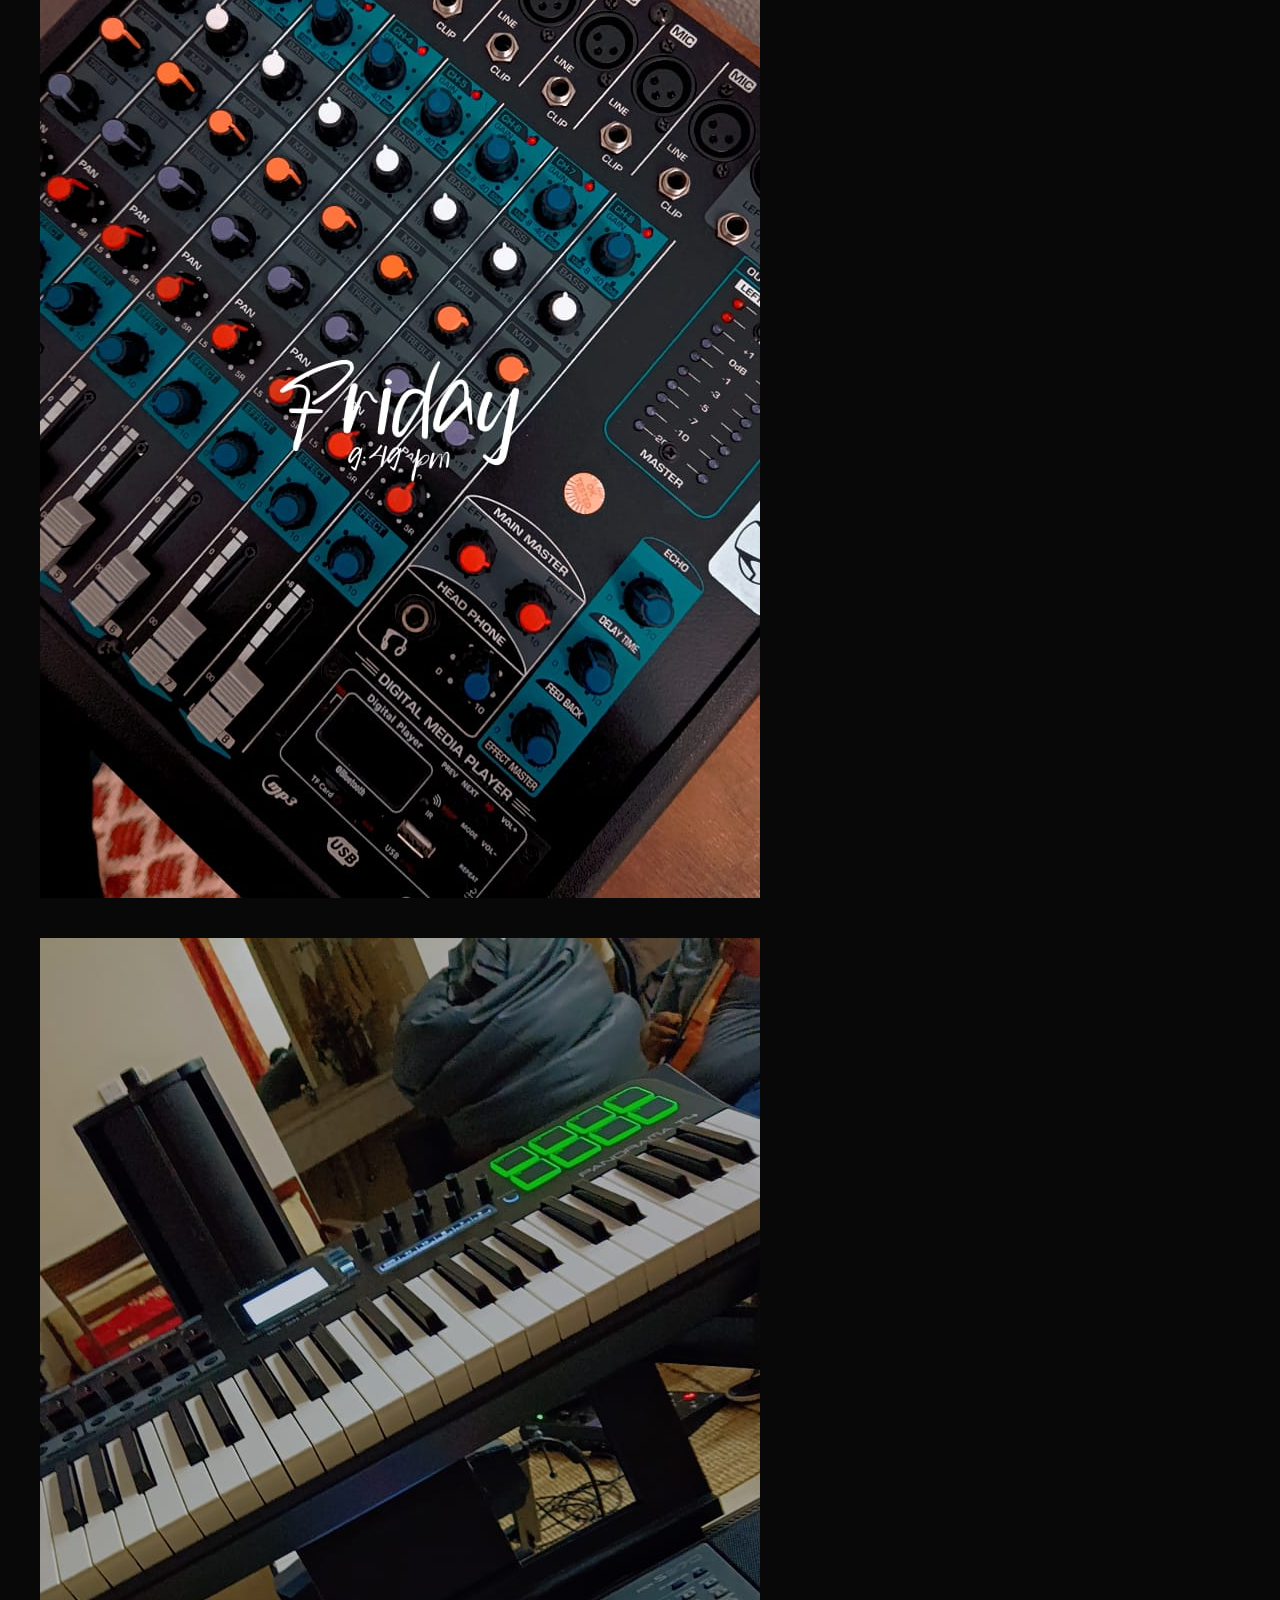
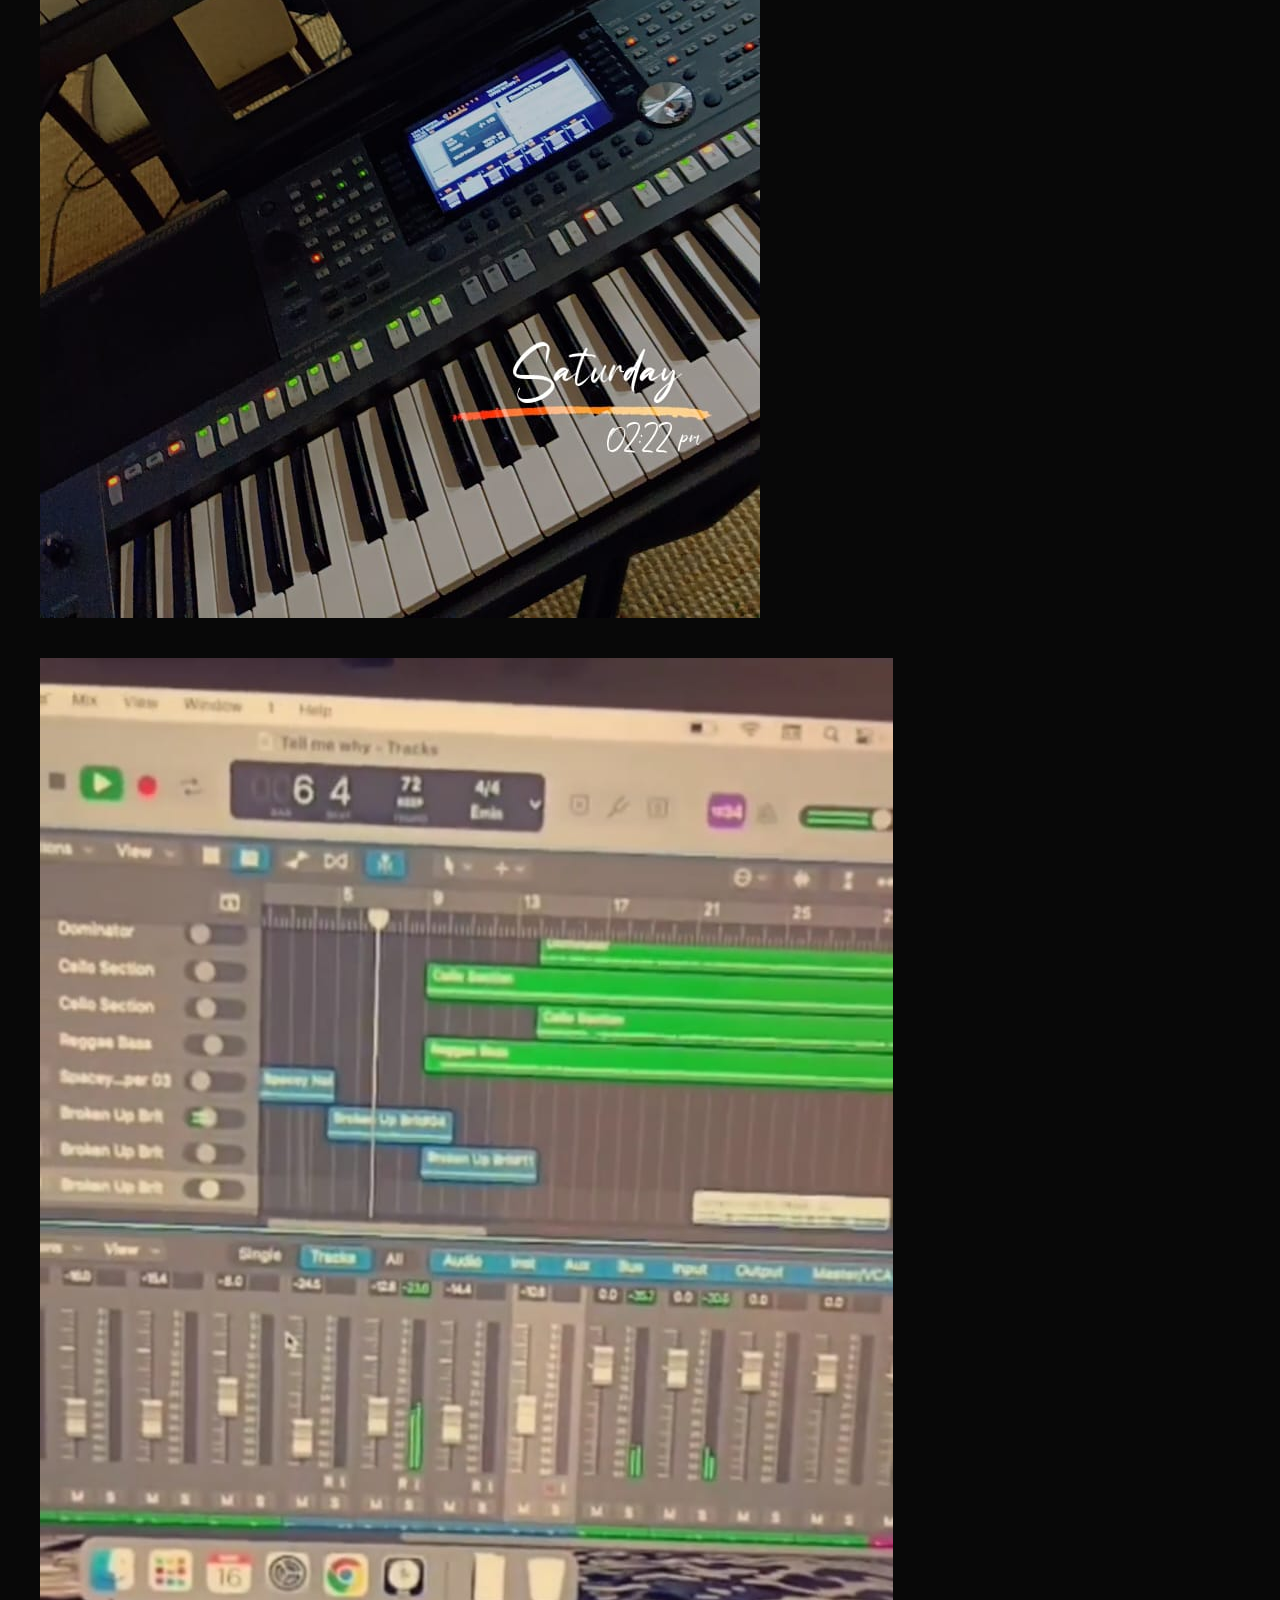
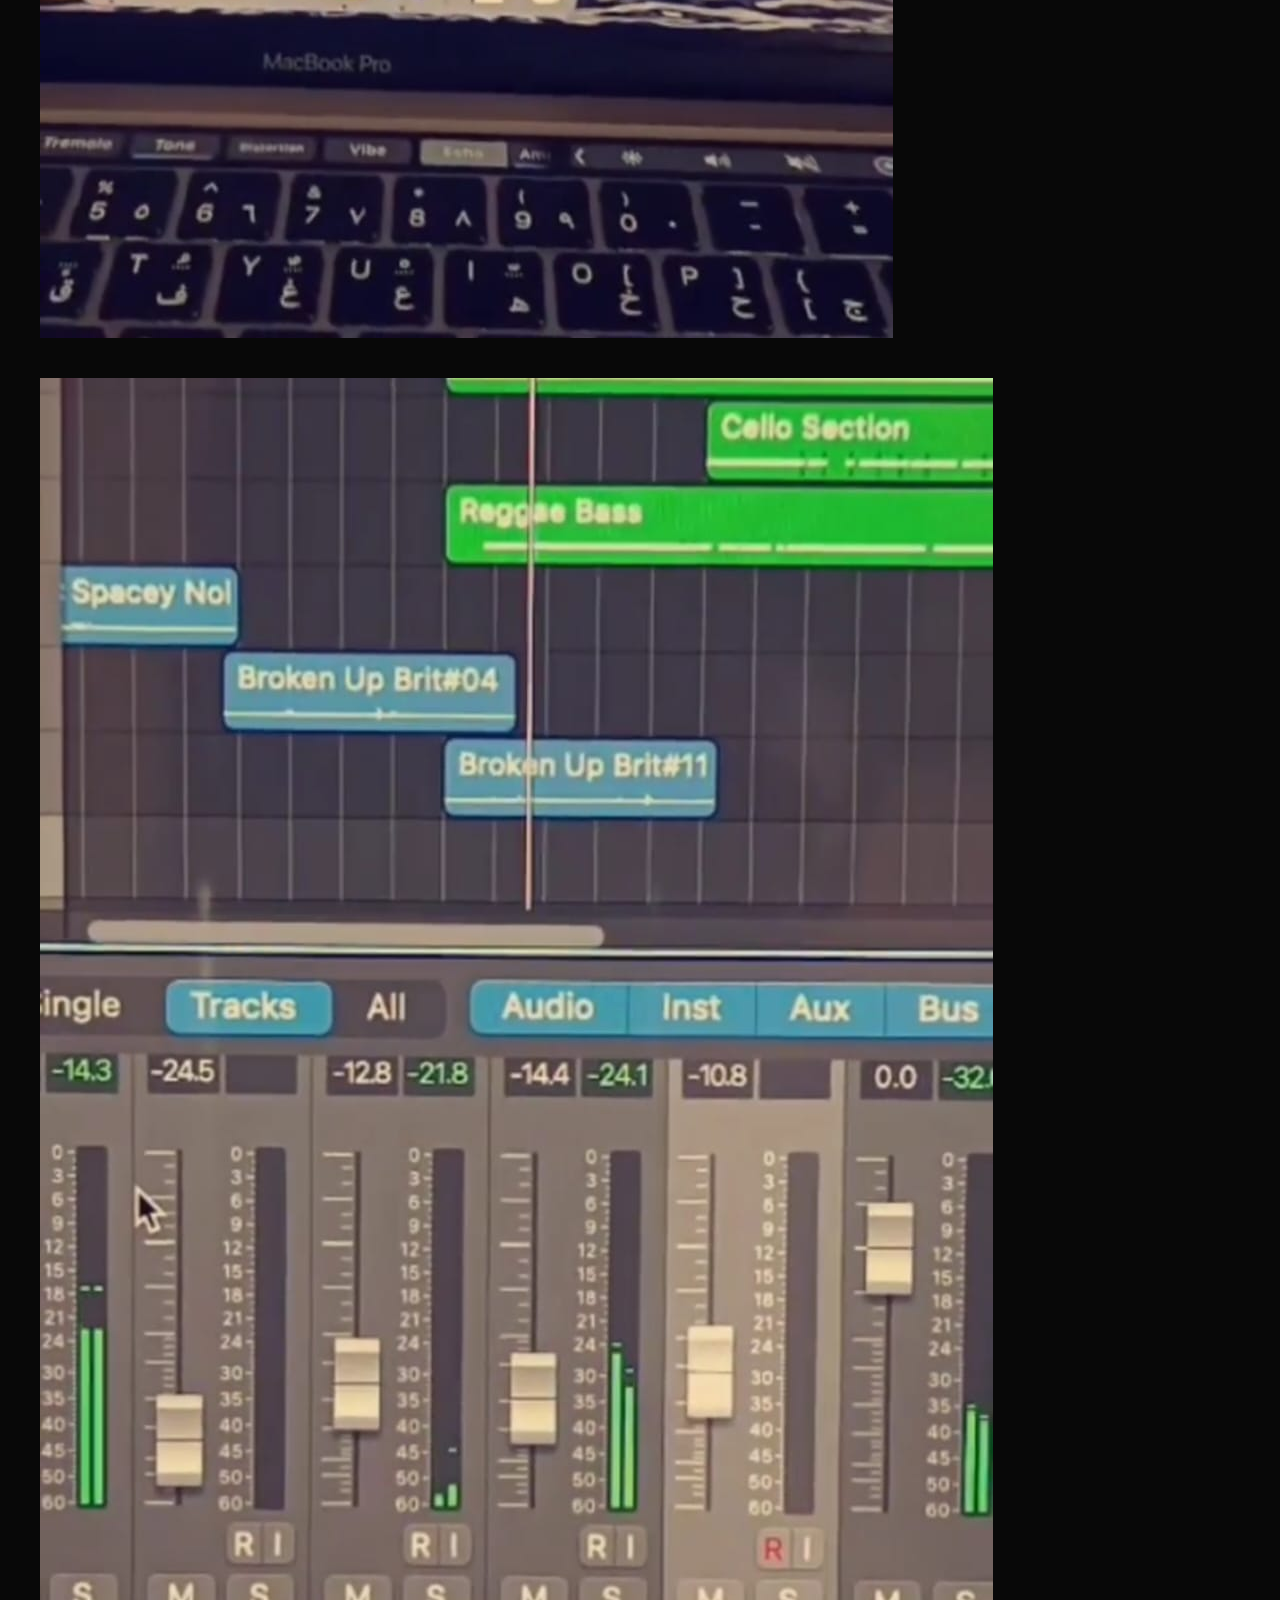
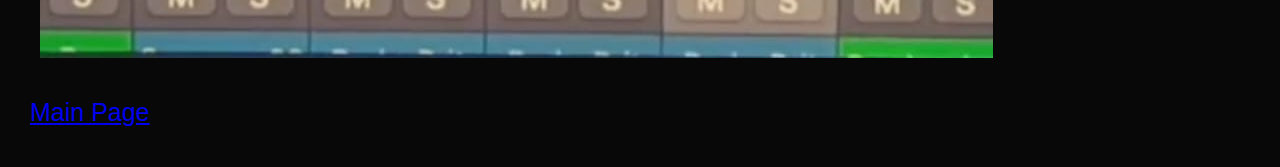
<file: work2.html>
<!DOCTYPE html>
<html lang="en">
<head>
    <meta charset="UTF-8">
    <meta name="viewport" content="width=device-width, initial-scale=1.0">
    <title>Recordings</title>
    <link rel="stylesheet" href="work.css">
</head>
<body>

    <h1>Recordings</h1>
    <div class="wsimg">
        <img src="Rec1.jpeg" alt="">
        <img src="Rec2.jpeg" alt="">
        <img src="Rec3.jpeg" alt="">
        <img src="Rec4.jpeg" alt="">
        <img src="Rec5.jpeg" alt="">
        <img src="Rec6.jpeg" alt="">
        <img src="Rec7.jpeg" alt="">
        
    </div>

    <a href="index.html">Main Page</a>
    
</body>
</html>
</file>
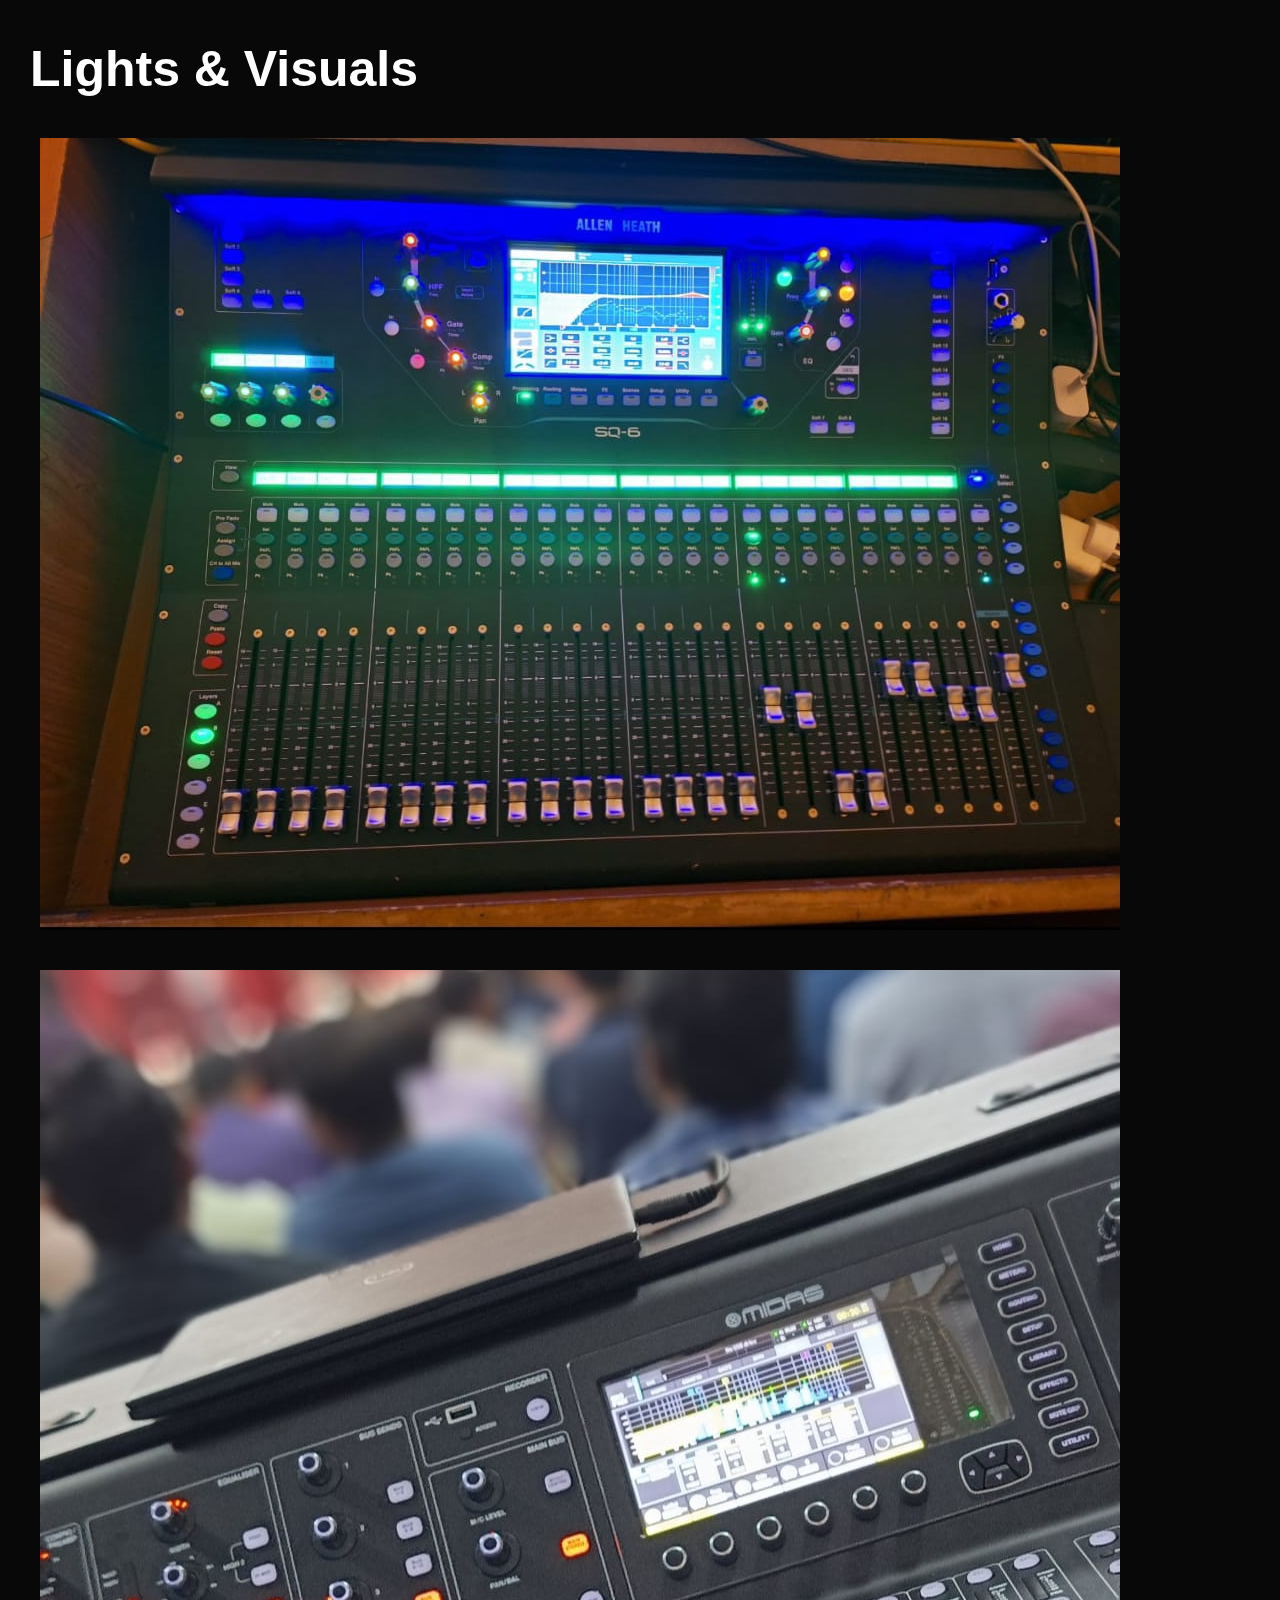
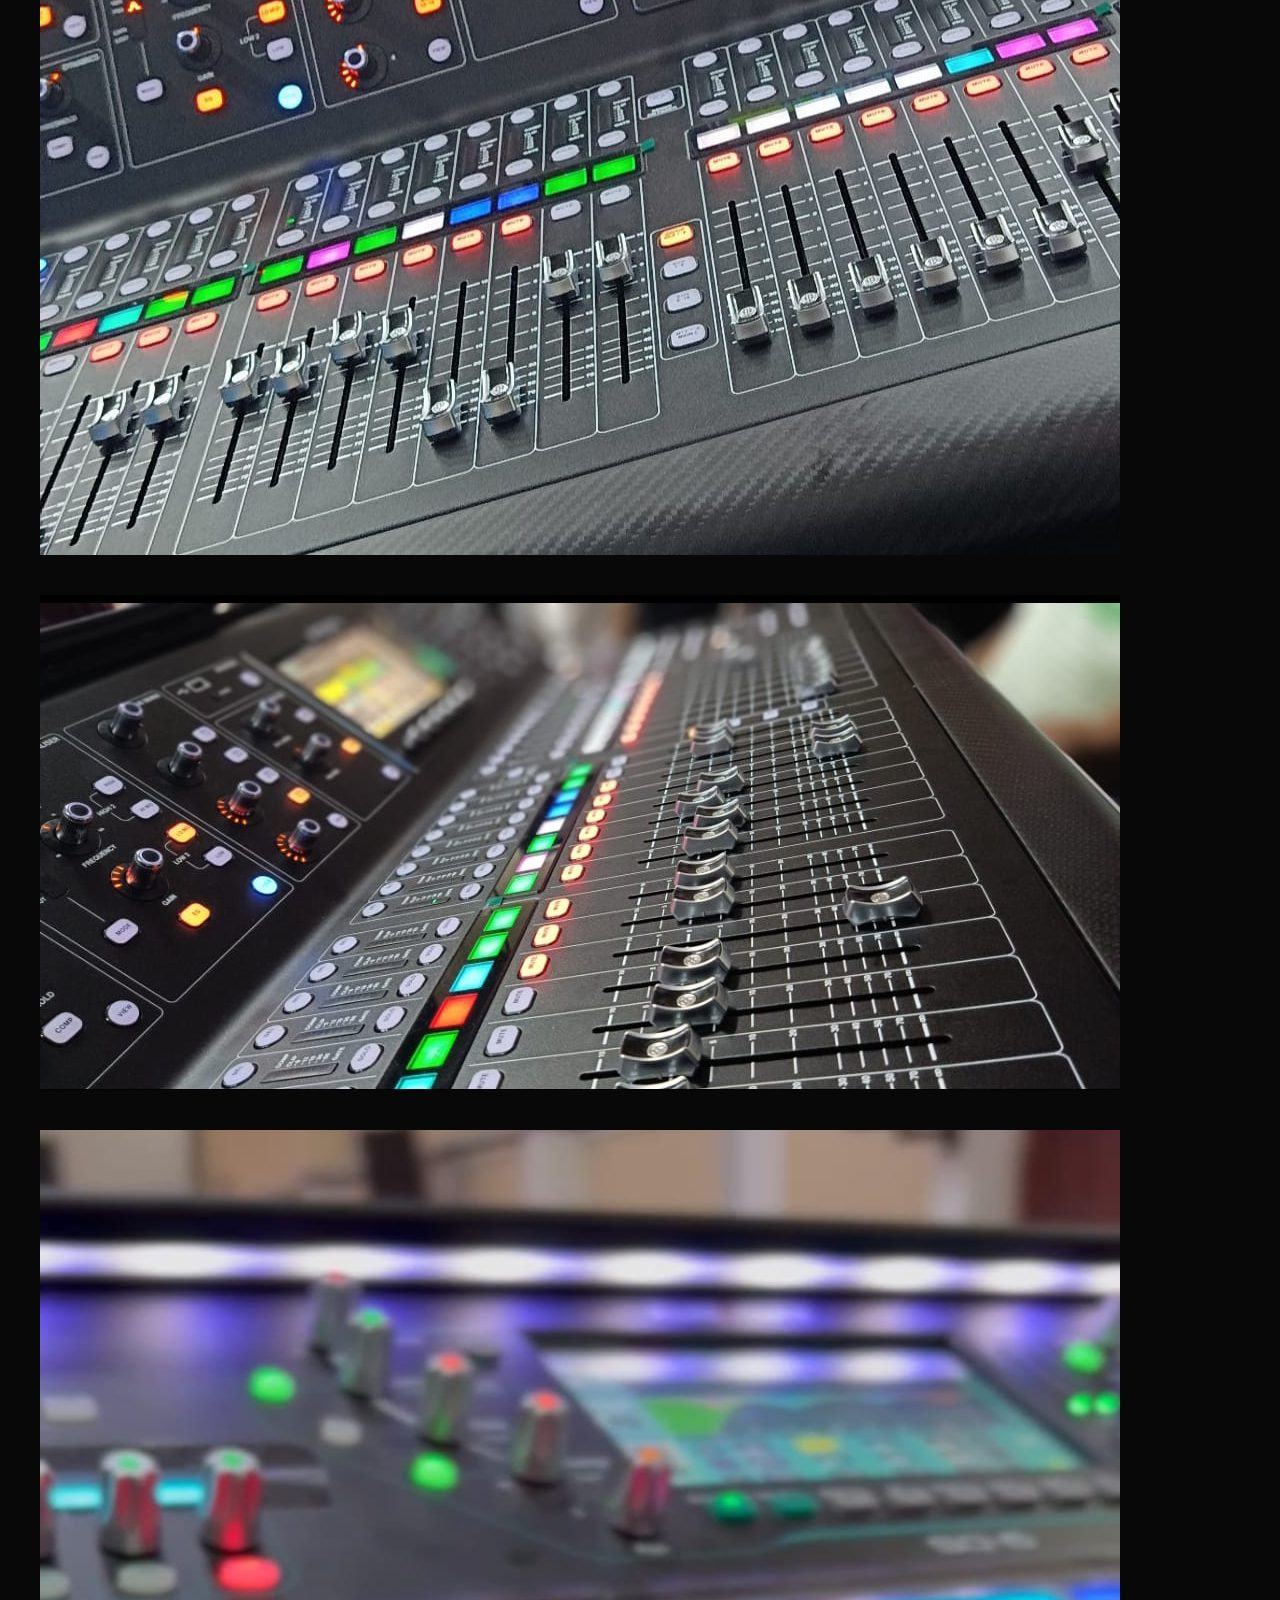
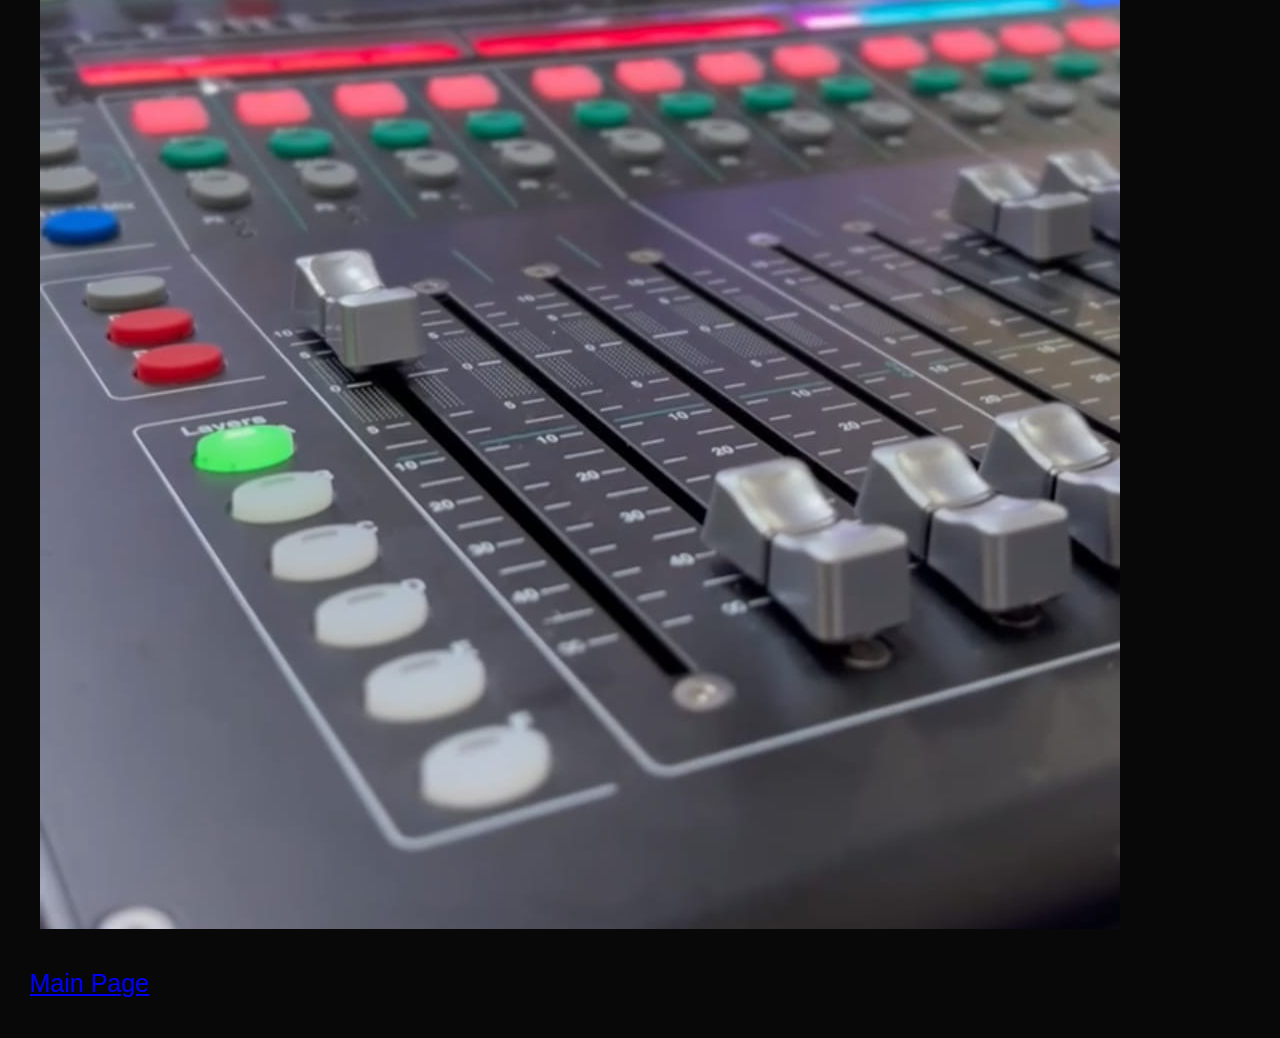
<file: wrok3.html>
<!DOCTYPE html>
<html lang="en">
<head>
    <meta charset="UTF-8">
    <meta name="viewport" content="width=device-width, initial-scale=1.0">
    <title>Lights & Visuals</title>
    <link rel="stylesheet" href="work.css">
</head>
<body>


    <h1>Lights & Visuals</h1>
    <div class="wsimg">
        <img src="Ls1.jpeg" alt="">
        <img src="Ls2.jpeg" alt="">
        <img src="Ls3.jpeg" alt="">
        <img src="Ls4.jpeg" alt="">
        
    </div>

    <a href="index.html">Main Page</a>
    
</body>
</html>
</file>
<file: work.css>
*{
    margin: 0;
    padding: 0;
    font-family: 'Poppins',sans-serif;
    box-sizing: border-box;
    margin-left: 10px;
    margin-bottom: 20px;
    margin-top: 20px;
}

body{
    background: #080808;
    color: #fff;
    font-size: 25px;
    font-family: 'Times New Roman', Times, serif;
    margin-left: 10px;
}

.wsimg{
    width: 100%;
    border-radius: 10px;
    display: grid;
    transition: transform 1s;
    margin-left: 10px;

}
</file>
